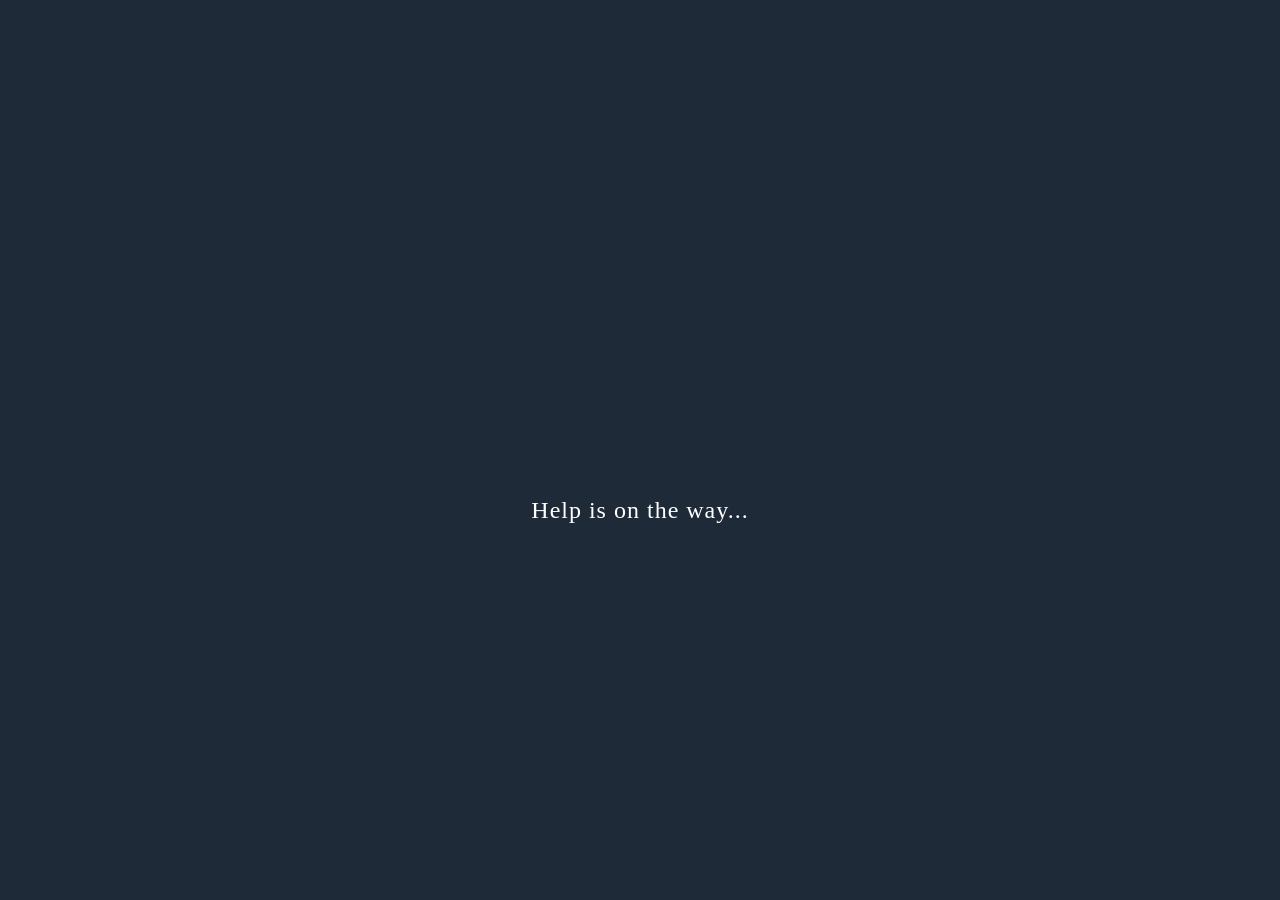
<file: index.html>
<!DOCTYPE html>
<html>
<head>
  <title>Animal Rescue</title>
  <link rel="stylesheet" href="css/style.css">
</head>
<body>
<div id="loader">
  <div class="paw-container">
    <span class="paw paw1">🐾</span>
    <span class="paw paw2">🐾</span>
    <span class="paw paw3">🐾</span>
    <span class="paw paw4">🐾</span>
    <span class="paw paw5">🐾</span>
  </div>
  <h2>Help is on the way...</h2>
</div>

<div id="mainContent" style="display:none;">
  <!-- Your page content -->
</div>
  <script src="js/first.js"></script>
</body>
</html>
</file>
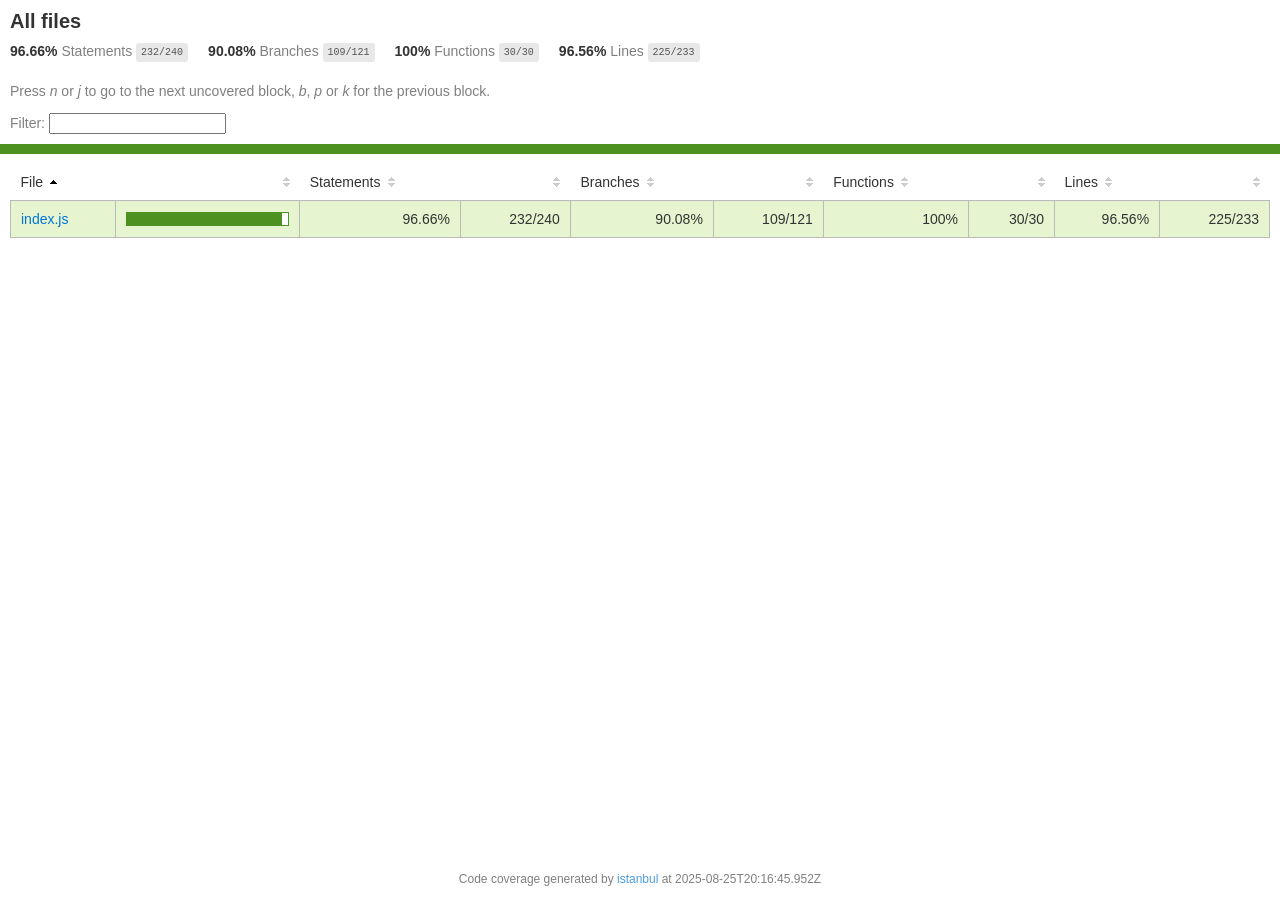
<file: backend/node_modules/kareem/coverage/lcov-report/index.html>
<!doctype html>
<html lang="en">

<head>
    <title>Code coverage report for All files</title>
    <meta charset="utf-8" />
    <link rel="stylesheet" href="prettify.css" />
    <link rel="stylesheet" href="base.css" />
    <link rel="shortcut icon" type="image/x-icon" href="favicon.png" />
    <meta name="viewport" content="width=device-width, initial-scale=1" />
    <style type='text/css'>
        .coverage-summary .sorter {
            background-image: url(sort-arrow-sprite.png);
        }
    </style>
</head>
    
<body>
<div class='wrapper'>
    <div class='pad1'>
        <h1>All files</h1>
        <div class='clearfix'>
            
            <div class='fl pad1y space-right2'>
                <span class="strong">96.66% </span>
                <span class="quiet">Statements</span>
                <span class='fraction'>232/240</span>
            </div>
        
            
            <div class='fl pad1y space-right2'>
                <span class="strong">90.08% </span>
                <span class="quiet">Branches</span>
                <span class='fraction'>109/121</span>
            </div>
        
            
            <div class='fl pad1y space-right2'>
                <span class="strong">100% </span>
                <span class="quiet">Functions</span>
                <span class='fraction'>30/30</span>
            </div>
        
            
            <div class='fl pad1y space-right2'>
                <span class="strong">96.56% </span>
                <span class="quiet">Lines</span>
                <span class='fraction'>225/233</span>
            </div>
        
            
        </div>
        <p class="quiet">
            Press <em>n</em> or <em>j</em> to go to the next uncovered block, <em>b</em>, <em>p</em> or <em>k</em> for the previous block.
        </p>
        <template id="filterTemplate">
            <div class="quiet">
                Filter:
                <input type="search" id="fileSearch">
            </div>
        </template>
    </div>
    <div class='status-line high'></div>
    <div class="pad1">
<table class="coverage-summary">
<thead>
<tr>
   <th data-col="file" data-fmt="html" data-html="true" class="file">File</th>
   <th data-col="pic" data-type="number" data-fmt="html" data-html="true" class="pic"></th>
   <th data-col="statements" data-type="number" data-fmt="pct" class="pct">Statements</th>
   <th data-col="statements_raw" data-type="number" data-fmt="html" class="abs"></th>
   <th data-col="branches" data-type="number" data-fmt="pct" class="pct">Branches</th>
   <th data-col="branches_raw" data-type="number" data-fmt="html" class="abs"></th>
   <th data-col="functions" data-type="number" data-fmt="pct" class="pct">Functions</th>
   <th data-col="functions_raw" data-type="number" data-fmt="html" class="abs"></th>
   <th data-col="lines" data-type="number" data-fmt="pct" class="pct">Lines</th>
   <th data-col="lines_raw" data-type="number" data-fmt="html" class="abs"></th>
</tr>
</thead>
<tbody><tr>
	<td class="file high" data-value="index.js"><a href="index.js.html">index.js</a></td>
	<td data-value="96.66" class="pic high">
	<div class="chart"><div class="cover-fill" style="width: 96%"></div><div class="cover-empty" style="width: 4%"></div></div>
	</td>
	<td data-value="96.66" class="pct high">96.66%</td>
	<td data-value="240" class="abs high">232/240</td>
	<td data-value="90.08" class="pct high">90.08%</td>
	<td data-value="121" class="abs high">109/121</td>
	<td data-value="100" class="pct high">100%</td>
	<td data-value="30" class="abs high">30/30</td>
	<td data-value="96.56" class="pct high">96.56%</td>
	<td data-value="233" class="abs high">225/233</td>
	</tr>

</tbody>
</table>
</div>
                <div class='push'></div><!-- for sticky footer -->
            </div><!-- /wrapper -->
            <div class='footer quiet pad2 space-top1 center small'>
                Code coverage generated by
                <a href="https://istanbul.js.org/" target="_blank" rel="noopener noreferrer">istanbul</a>
                at 2025-08-25T20:16:45.952Z
            </div>
        <script src="prettify.js"></script>
        <script>
            window.onload = function () {
                prettyPrint();
            };
        </script>
        <script src="sorter.js"></script>
        <script src="block-navigation.js"></script>
    </body>
</html>
</file>
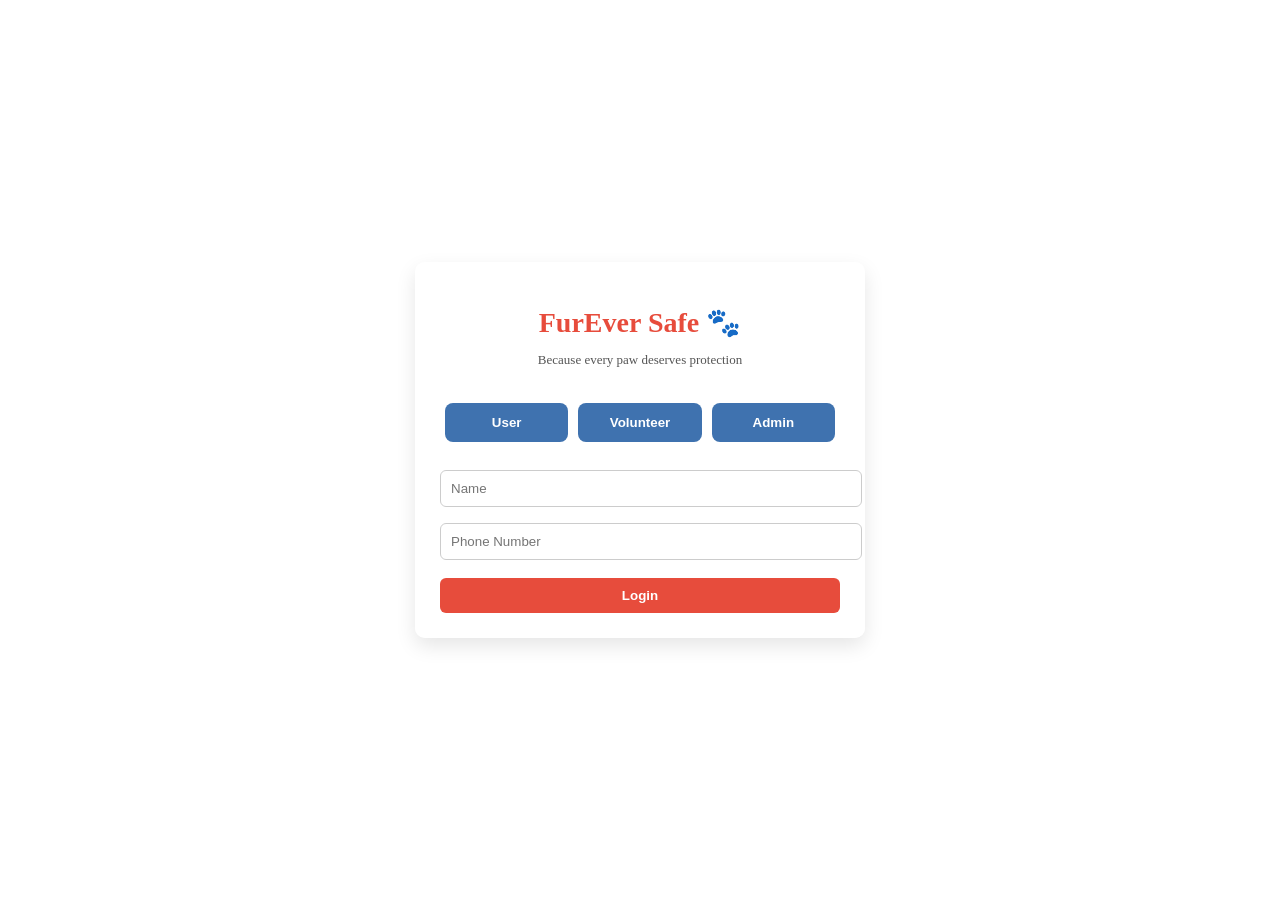
<file: login.html>
<!DOCTYPE html>
<html>
<head>
  <title>Login - Animal Rescue</title>
  <link rel="stylesheet" href="css/style.css">
</head>
<body>

<div class="login-wrapper">
  <div class="login-card">

    <h1 class="brand-title">FurEver Safe 🐾</h1>
<p class="tagline">Because every paw deserves protection</p>
    <div class="role-selector">
      <button type="button" class="role-btn" data-role="user">User</button>
      <button type="button" class="role-btn" data-role="volunteer">Volunteer</button>
      <button type="button" class="role-btn" data-role="admin">Admin</button>
    </div>

    <form id="loginForm">
      <input type="text" id="name" placeholder="Name" required>
      <input type="text" id="phone" placeholder="Phone Number" required>

      <div id="extraFields"></div>

      <button type="submit">Login</button>
    </form>

  </div>
</div>

<script src="js/login.js"></script>
</body>
</html>
</file>
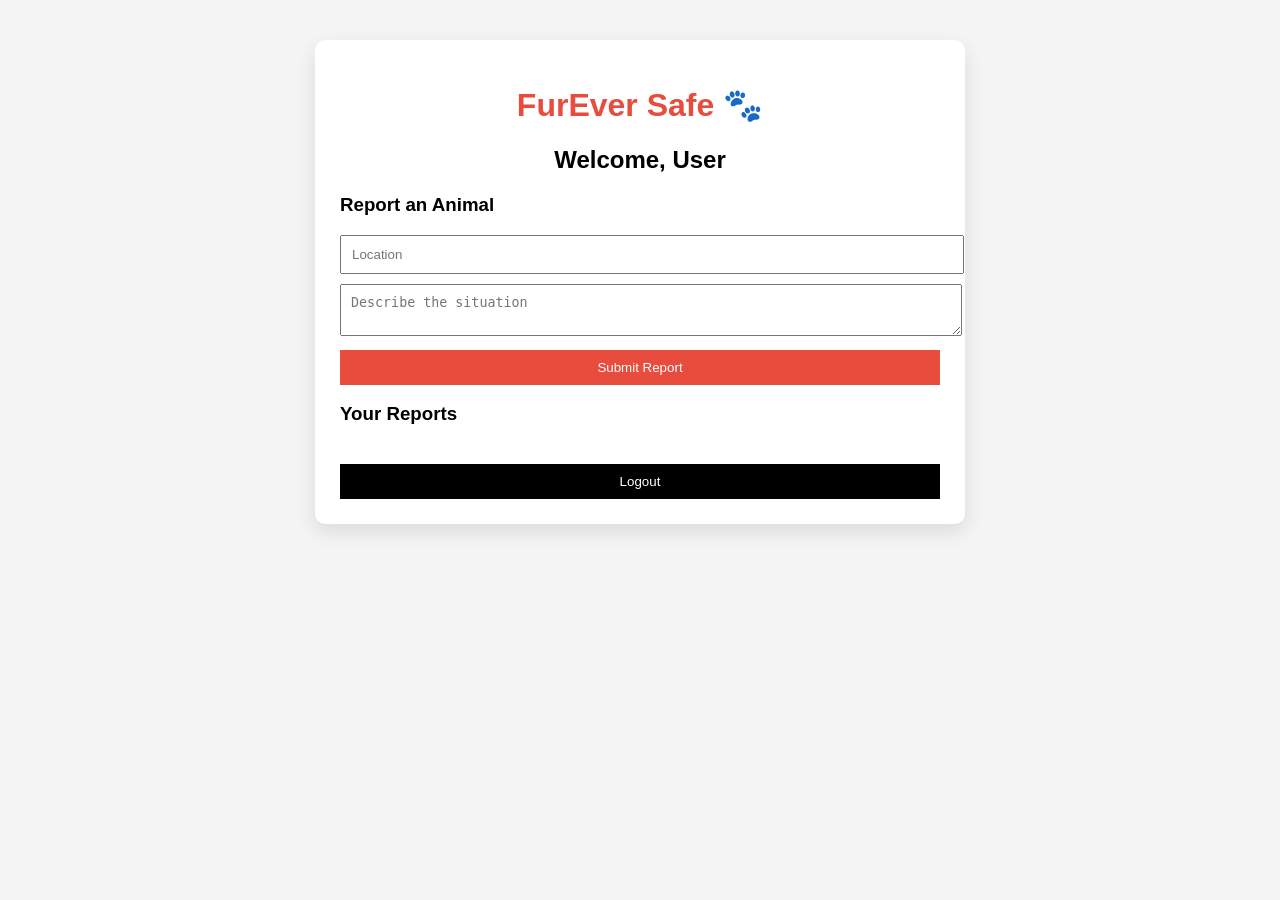
<file: user-dashboard.html>
<!DOCTYPE html>
<html>
<head>
  <title>User Dashboard - FurEver Safe</title>
  <link rel="stylesheet" href="css/dashboard.css">
</head>
<body>

  <div class="dashboard-container">

    <h1>FurEver Safe 🐾</h1>
    <h2>Welcome, User</h2>

    <div class="report-section">
      <h3>Report an Animal</h3>

      <form id="reportForm">
        <input type="text" id="location" placeholder="Location" required>
        <textarea id="description" placeholder="Describe the situation" required></textarea>
        <button type="submit">Submit Report</button>
      </form>
    </div>

    <div class="reports-section">
      <h3>Your Reports</h3>
      <ul id="reportList"></ul>
    </div>

    <button id="logoutBtn" class="logout-btn">Logout</button>

  </div>

  <script src="js/user-dashboard.js"></script>
</body>
</html>
</file>
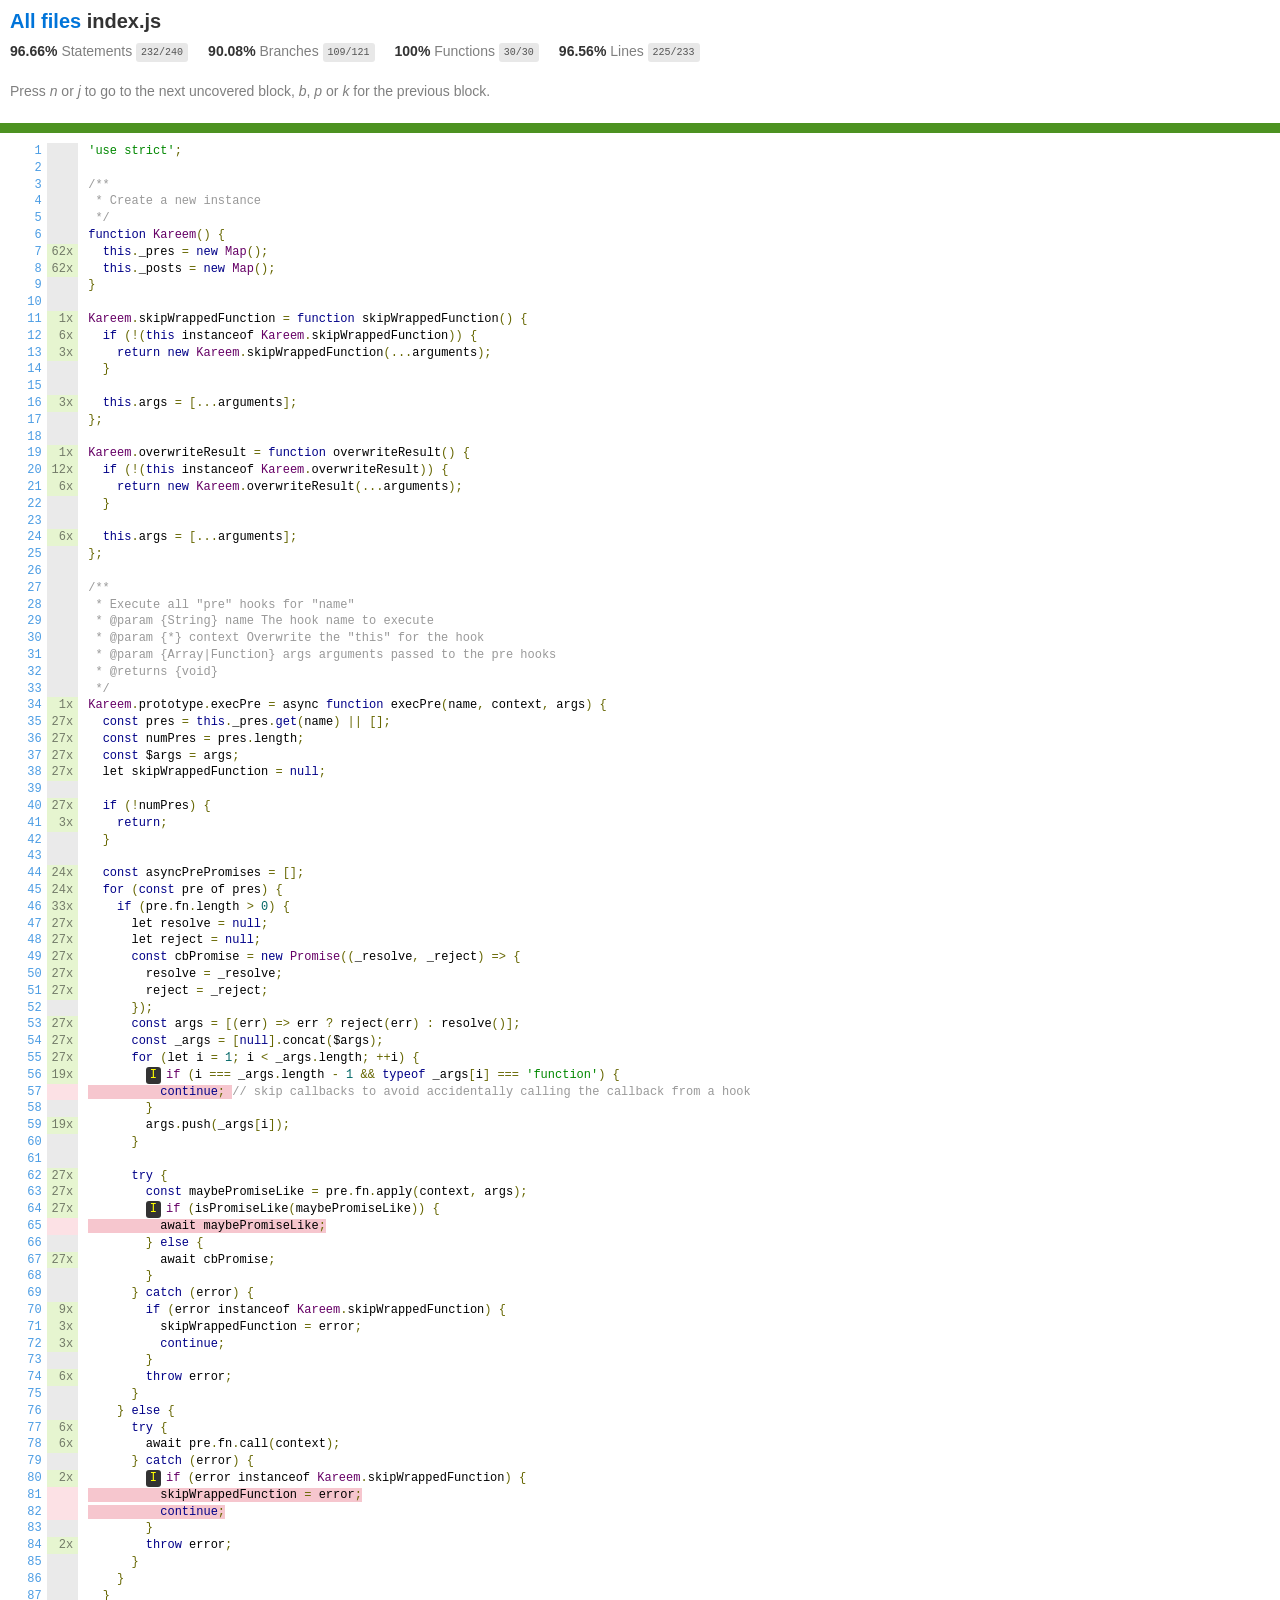
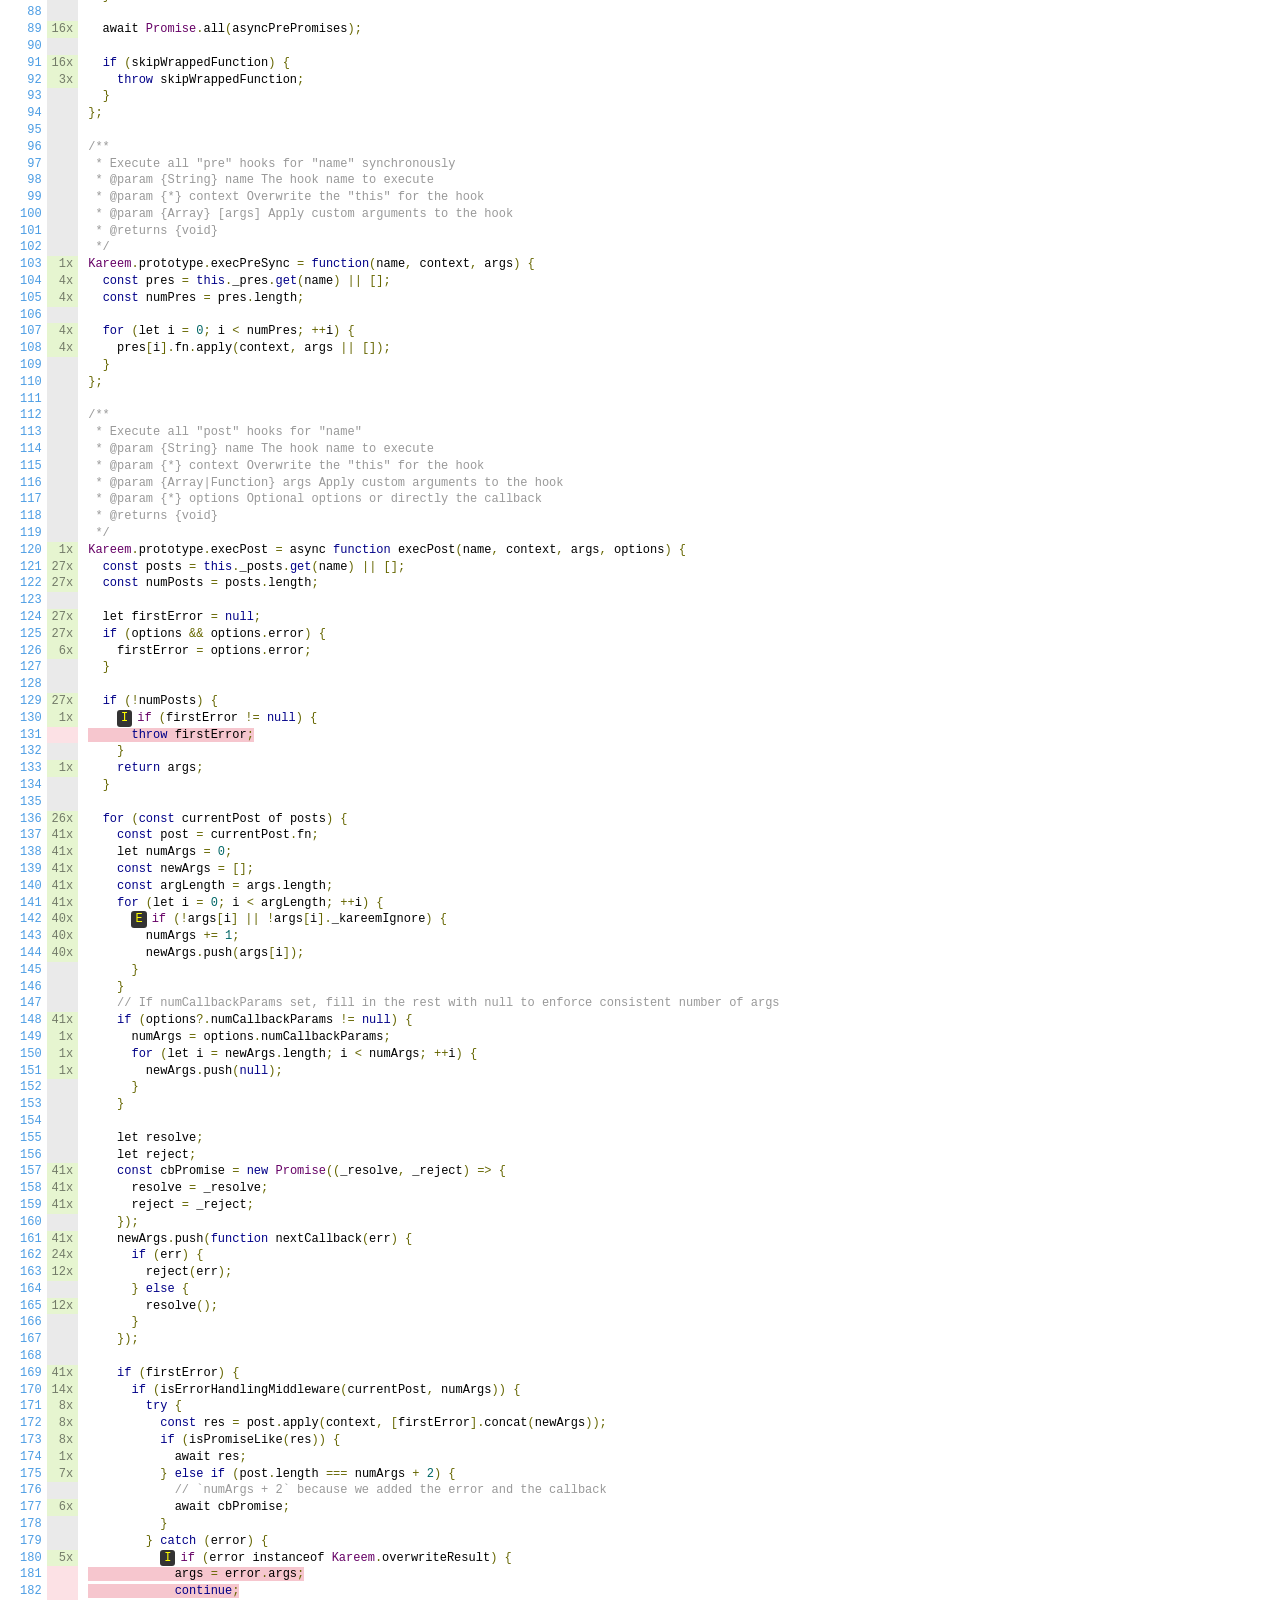
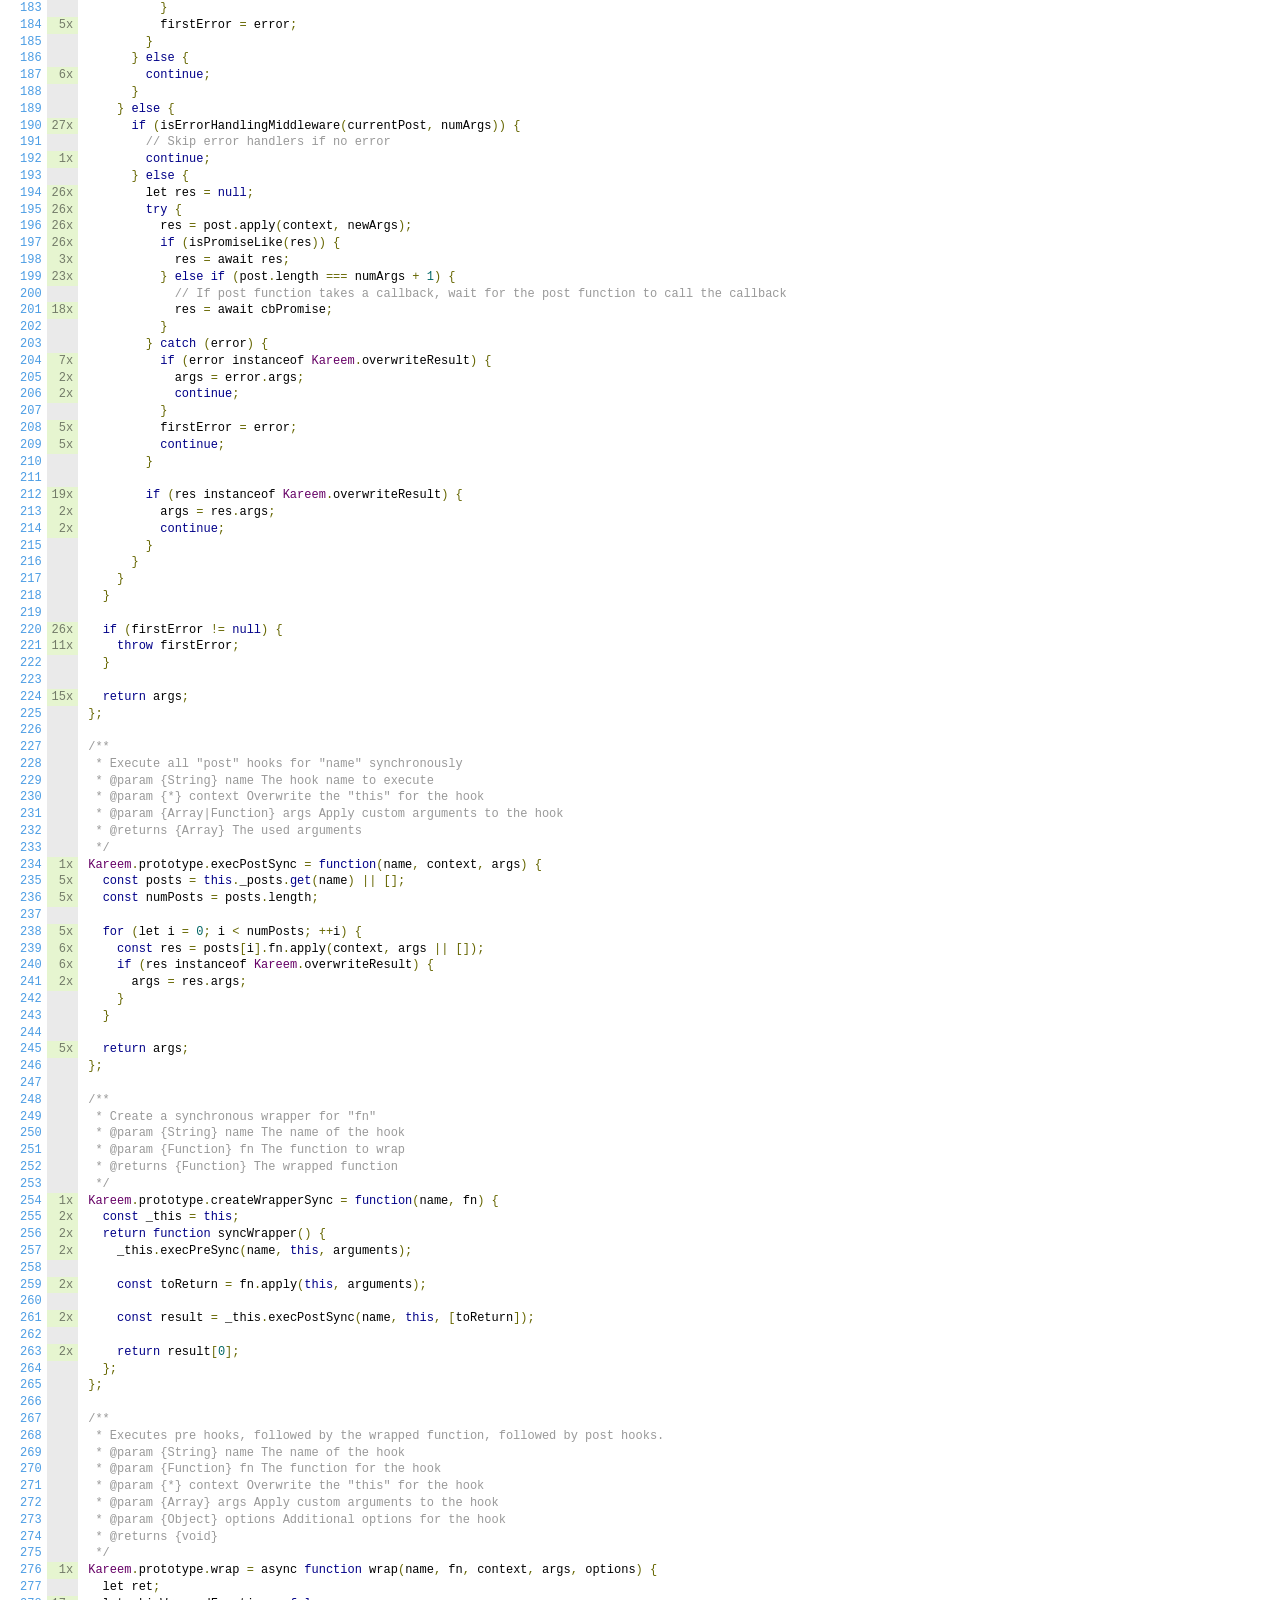
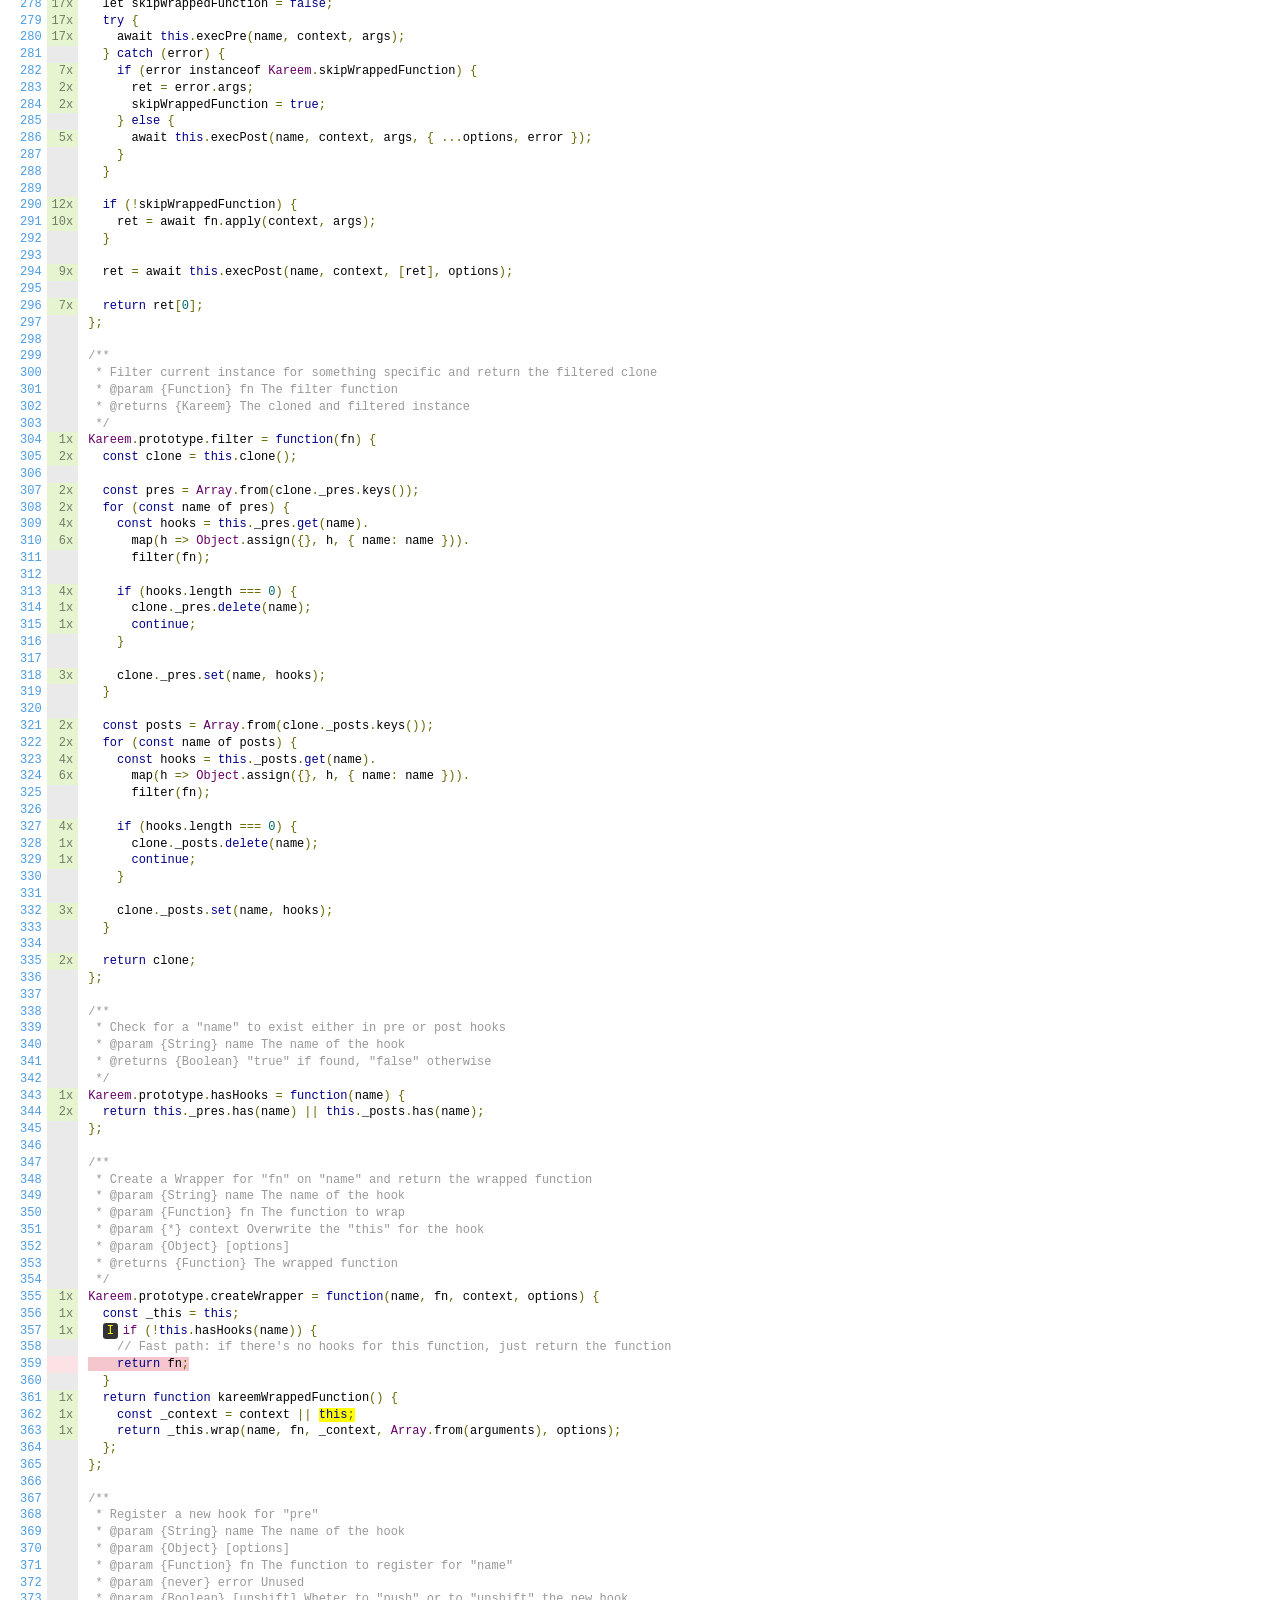
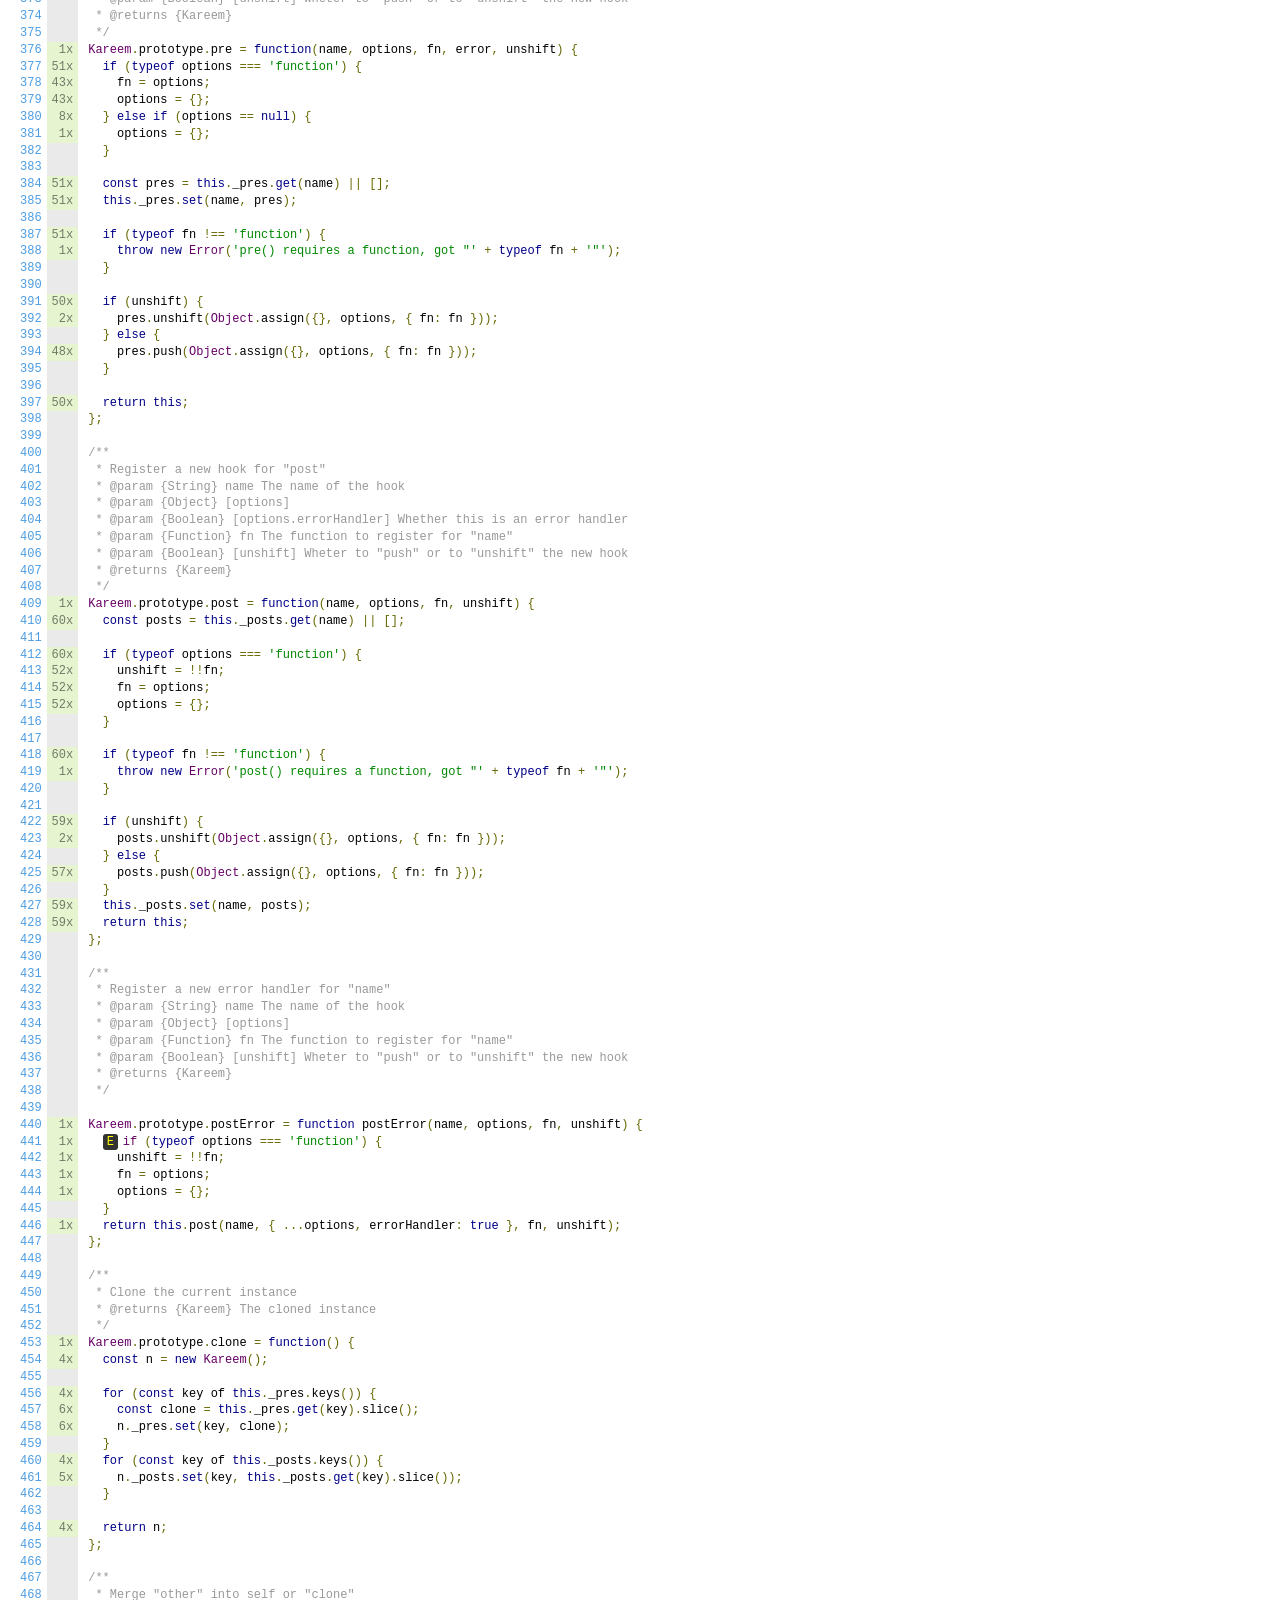
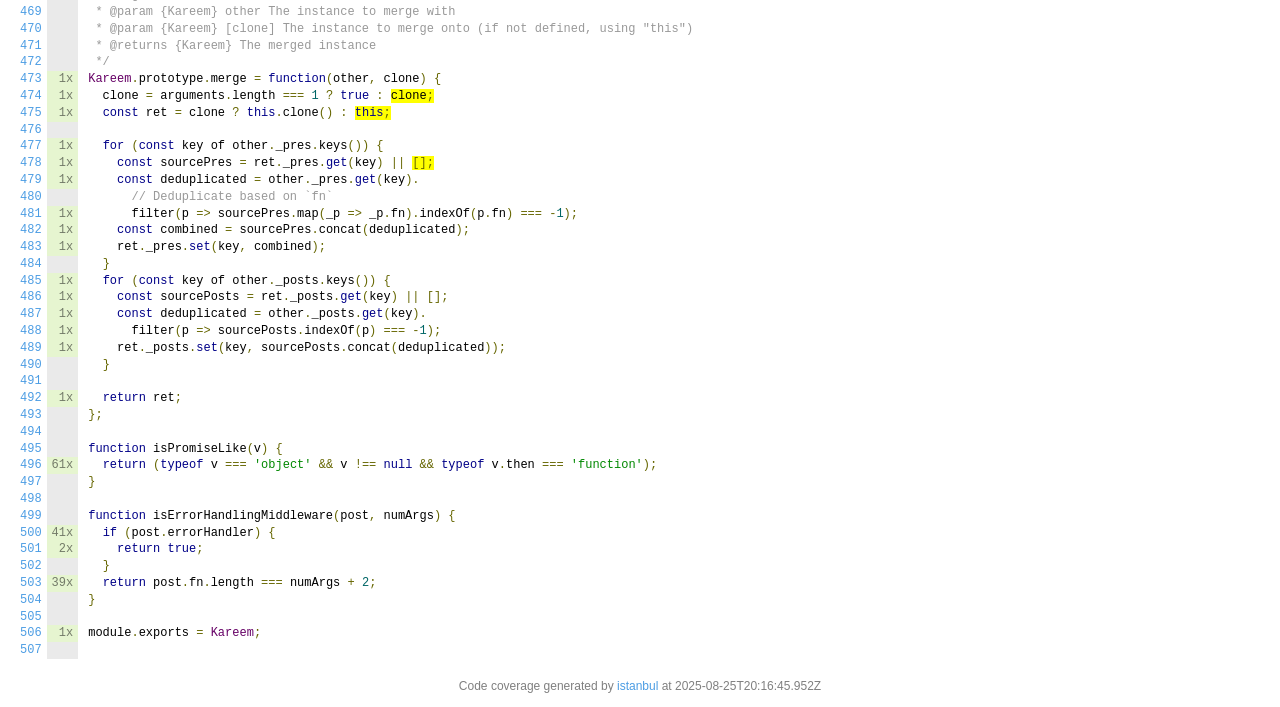
<file: backend/node_modules/kareem/coverage/lcov-report/index.js.html>
<!doctype html>
<html lang="en">

<head>
    <title>Code coverage report for index.js</title>
    <meta charset="utf-8" />
    <link rel="stylesheet" href="prettify.css" />
    <link rel="stylesheet" href="base.css" />
    <link rel="shortcut icon" type="image/x-icon" href="favicon.png" />
    <meta name="viewport" content="width=device-width, initial-scale=1" />
    <style type='text/css'>
        .coverage-summary .sorter {
            background-image: url(sort-arrow-sprite.png);
        }
    </style>
</head>
    
<body>
<div class='wrapper'>
    <div class='pad1'>
        <h1><a href="index.html">All files</a> index.js</h1>
        <div class='clearfix'>
            
            <div class='fl pad1y space-right2'>
                <span class="strong">96.66% </span>
                <span class="quiet">Statements</span>
                <span class='fraction'>232/240</span>
            </div>
        
            
            <div class='fl pad1y space-right2'>
                <span class="strong">90.08% </span>
                <span class="quiet">Branches</span>
                <span class='fraction'>109/121</span>
            </div>
        
            
            <div class='fl pad1y space-right2'>
                <span class="strong">100% </span>
                <span class="quiet">Functions</span>
                <span class='fraction'>30/30</span>
            </div>
        
            
            <div class='fl pad1y space-right2'>
                <span class="strong">96.56% </span>
                <span class="quiet">Lines</span>
                <span class='fraction'>225/233</span>
            </div>
        
            
        </div>
        <p class="quiet">
            Press <em>n</em> or <em>j</em> to go to the next uncovered block, <em>b</em>, <em>p</em> or <em>k</em> for the previous block.
        </p>
        <template id="filterTemplate">
            <div class="quiet">
                Filter:
                <input type="search" id="fileSearch">
            </div>
        </template>
    </div>
    <div class='status-line high'></div>
    <pre><table class="coverage">
<tr><td class="line-count quiet"><a name='L1'></a><a href='#L1'>1</a>
<a name='L2'></a><a href='#L2'>2</a>
<a name='L3'></a><a href='#L3'>3</a>
<a name='L4'></a><a href='#L4'>4</a>
<a name='L5'></a><a href='#L5'>5</a>
<a name='L6'></a><a href='#L6'>6</a>
<a name='L7'></a><a href='#L7'>7</a>
<a name='L8'></a><a href='#L8'>8</a>
<a name='L9'></a><a href='#L9'>9</a>
<a name='L10'></a><a href='#L10'>10</a>
<a name='L11'></a><a href='#L11'>11</a>
<a name='L12'></a><a href='#L12'>12</a>
<a name='L13'></a><a href='#L13'>13</a>
<a name='L14'></a><a href='#L14'>14</a>
<a name='L15'></a><a href='#L15'>15</a>
<a name='L16'></a><a href='#L16'>16</a>
<a name='L17'></a><a href='#L17'>17</a>
<a name='L18'></a><a href='#L18'>18</a>
<a name='L19'></a><a href='#L19'>19</a>
<a name='L20'></a><a href='#L20'>20</a>
<a name='L21'></a><a href='#L21'>21</a>
<a name='L22'></a><a href='#L22'>22</a>
<a name='L23'></a><a href='#L23'>23</a>
<a name='L24'></a><a href='#L24'>24</a>
<a name='L25'></a><a href='#L25'>25</a>
<a name='L26'></a><a href='#L26'>26</a>
<a name='L27'></a><a href='#L27'>27</a>
<a name='L28'></a><a href='#L28'>28</a>
<a name='L29'></a><a href='#L29'>29</a>
<a name='L30'></a><a href='#L30'>30</a>
<a name='L31'></a><a href='#L31'>31</a>
<a name='L32'></a><a href='#L32'>32</a>
<a name='L33'></a><a href='#L33'>33</a>
<a name='L34'></a><a href='#L34'>34</a>
<a name='L35'></a><a href='#L35'>35</a>
<a name='L36'></a><a href='#L36'>36</a>
<a name='L37'></a><a href='#L37'>37</a>
<a name='L38'></a><a href='#L38'>38</a>
<a name='L39'></a><a href='#L39'>39</a>
<a name='L40'></a><a href='#L40'>40</a>
<a name='L41'></a><a href='#L41'>41</a>
<a name='L42'></a><a href='#L42'>42</a>
<a name='L43'></a><a href='#L43'>43</a>
<a name='L44'></a><a href='#L44'>44</a>
<a name='L45'></a><a href='#L45'>45</a>
<a name='L46'></a><a href='#L46'>46</a>
<a name='L47'></a><a href='#L47'>47</a>
<a name='L48'></a><a href='#L48'>48</a>
<a name='L49'></a><a href='#L49'>49</a>
<a name='L50'></a><a href='#L50'>50</a>
<a name='L51'></a><a href='#L51'>51</a>
<a name='L52'></a><a href='#L52'>52</a>
<a name='L53'></a><a href='#L53'>53</a>
<a name='L54'></a><a href='#L54'>54</a>
<a name='L55'></a><a href='#L55'>55</a>
<a name='L56'></a><a href='#L56'>56</a>
<a name='L57'></a><a href='#L57'>57</a>
<a name='L58'></a><a href='#L58'>58</a>
<a name='L59'></a><a href='#L59'>59</a>
<a name='L60'></a><a href='#L60'>60</a>
<a name='L61'></a><a href='#L61'>61</a>
<a name='L62'></a><a href='#L62'>62</a>
<a name='L63'></a><a href='#L63'>63</a>
<a name='L64'></a><a href='#L64'>64</a>
<a name='L65'></a><a href='#L65'>65</a>
<a name='L66'></a><a href='#L66'>66</a>
<a name='L67'></a><a href='#L67'>67</a>
<a name='L68'></a><a href='#L68'>68</a>
<a name='L69'></a><a href='#L69'>69</a>
<a name='L70'></a><a href='#L70'>70</a>
<a name='L71'></a><a href='#L71'>71</a>
<a name='L72'></a><a href='#L72'>72</a>
<a name='L73'></a><a href='#L73'>73</a>
<a name='L74'></a><a href='#L74'>74</a>
<a name='L75'></a><a href='#L75'>75</a>
<a name='L76'></a><a href='#L76'>76</a>
<a name='L77'></a><a href='#L77'>77</a>
<a name='L78'></a><a href='#L78'>78</a>
<a name='L79'></a><a href='#L79'>79</a>
<a name='L80'></a><a href='#L80'>80</a>
<a name='L81'></a><a href='#L81'>81</a>
<a name='L82'></a><a href='#L82'>82</a>
<a name='L83'></a><a href='#L83'>83</a>
<a name='L84'></a><a href='#L84'>84</a>
<a name='L85'></a><a href='#L85'>85</a>
<a name='L86'></a><a href='#L86'>86</a>
<a name='L87'></a><a href='#L87'>87</a>
<a name='L88'></a><a href='#L88'>88</a>
<a name='L89'></a><a href='#L89'>89</a>
<a name='L90'></a><a href='#L90'>90</a>
<a name='L91'></a><a href='#L91'>91</a>
<a name='L92'></a><a href='#L92'>92</a>
<a name='L93'></a><a href='#L93'>93</a>
<a name='L94'></a><a href='#L94'>94</a>
<a name='L95'></a><a href='#L95'>95</a>
<a name='L96'></a><a href='#L96'>96</a>
<a name='L97'></a><a href='#L97'>97</a>
<a name='L98'></a><a href='#L98'>98</a>
<a name='L99'></a><a href='#L99'>99</a>
<a name='L100'></a><a href='#L100'>100</a>
<a name='L101'></a><a href='#L101'>101</a>
<a name='L102'></a><a href='#L102'>102</a>
<a name='L103'></a><a href='#L103'>103</a>
<a name='L104'></a><a href='#L104'>104</a>
<a name='L105'></a><a href='#L105'>105</a>
<a name='L106'></a><a href='#L106'>106</a>
<a name='L107'></a><a href='#L107'>107</a>
<a name='L108'></a><a href='#L108'>108</a>
<a name='L109'></a><a href='#L109'>109</a>
<a name='L110'></a><a href='#L110'>110</a>
<a name='L111'></a><a href='#L111'>111</a>
<a name='L112'></a><a href='#L112'>112</a>
<a name='L113'></a><a href='#L113'>113</a>
<a name='L114'></a><a href='#L114'>114</a>
<a name='L115'></a><a href='#L115'>115</a>
<a name='L116'></a><a href='#L116'>116</a>
<a name='L117'></a><a href='#L117'>117</a>
<a name='L118'></a><a href='#L118'>118</a>
<a name='L119'></a><a href='#L119'>119</a>
<a name='L120'></a><a href='#L120'>120</a>
<a name='L121'></a><a href='#L121'>121</a>
<a name='L122'></a><a href='#L122'>122</a>
<a name='L123'></a><a href='#L123'>123</a>
<a name='L124'></a><a href='#L124'>124</a>
<a name='L125'></a><a href='#L125'>125</a>
<a name='L126'></a><a href='#L126'>126</a>
<a name='L127'></a><a href='#L127'>127</a>
<a name='L128'></a><a href='#L128'>128</a>
<a name='L129'></a><a href='#L129'>129</a>
<a name='L130'></a><a href='#L130'>130</a>
<a name='L131'></a><a href='#L131'>131</a>
<a name='L132'></a><a href='#L132'>132</a>
<a name='L133'></a><a href='#L133'>133</a>
<a name='L134'></a><a href='#L134'>134</a>
<a name='L135'></a><a href='#L135'>135</a>
<a name='L136'></a><a href='#L136'>136</a>
<a name='L137'></a><a href='#L137'>137</a>
<a name='L138'></a><a href='#L138'>138</a>
<a name='L139'></a><a href='#L139'>139</a>
<a name='L140'></a><a href='#L140'>140</a>
<a name='L141'></a><a href='#L141'>141</a>
<a name='L142'></a><a href='#L142'>142</a>
<a name='L143'></a><a href='#L143'>143</a>
<a name='L144'></a><a href='#L144'>144</a>
<a name='L145'></a><a href='#L145'>145</a>
<a name='L146'></a><a href='#L146'>146</a>
<a name='L147'></a><a href='#L147'>147</a>
<a name='L148'></a><a href='#L148'>148</a>
<a name='L149'></a><a href='#L149'>149</a>
<a name='L150'></a><a href='#L150'>150</a>
<a name='L151'></a><a href='#L151'>151</a>
<a name='L152'></a><a href='#L152'>152</a>
<a name='L153'></a><a href='#L153'>153</a>
<a name='L154'></a><a href='#L154'>154</a>
<a name='L155'></a><a href='#L155'>155</a>
<a name='L156'></a><a href='#L156'>156</a>
<a name='L157'></a><a href='#L157'>157</a>
<a name='L158'></a><a href='#L158'>158</a>
<a name='L159'></a><a href='#L159'>159</a>
<a name='L160'></a><a href='#L160'>160</a>
<a name='L161'></a><a href='#L161'>161</a>
<a name='L162'></a><a href='#L162'>162</a>
<a name='L163'></a><a href='#L163'>163</a>
<a name='L164'></a><a href='#L164'>164</a>
<a name='L165'></a><a href='#L165'>165</a>
<a name='L166'></a><a href='#L166'>166</a>
<a name='L167'></a><a href='#L167'>167</a>
<a name='L168'></a><a href='#L168'>168</a>
<a name='L169'></a><a href='#L169'>169</a>
<a name='L170'></a><a href='#L170'>170</a>
<a name='L171'></a><a href='#L171'>171</a>
<a name='L172'></a><a href='#L172'>172</a>
<a name='L173'></a><a href='#L173'>173</a>
<a name='L174'></a><a href='#L174'>174</a>
<a name='L175'></a><a href='#L175'>175</a>
<a name='L176'></a><a href='#L176'>176</a>
<a name='L177'></a><a href='#L177'>177</a>
<a name='L178'></a><a href='#L178'>178</a>
<a name='L179'></a><a href='#L179'>179</a>
<a name='L180'></a><a href='#L180'>180</a>
<a name='L181'></a><a href='#L181'>181</a>
<a name='L182'></a><a href='#L182'>182</a>
<a name='L183'></a><a href='#L183'>183</a>
<a name='L184'></a><a href='#L184'>184</a>
<a name='L185'></a><a href='#L185'>185</a>
<a name='L186'></a><a href='#L186'>186</a>
<a name='L187'></a><a href='#L187'>187</a>
<a name='L188'></a><a href='#L188'>188</a>
<a name='L189'></a><a href='#L189'>189</a>
<a name='L190'></a><a href='#L190'>190</a>
<a name='L191'></a><a href='#L191'>191</a>
<a name='L192'></a><a href='#L192'>192</a>
<a name='L193'></a><a href='#L193'>193</a>
<a name='L194'></a><a href='#L194'>194</a>
<a name='L195'></a><a href='#L195'>195</a>
<a name='L196'></a><a href='#L196'>196</a>
<a name='L197'></a><a href='#L197'>197</a>
<a name='L198'></a><a href='#L198'>198</a>
<a name='L199'></a><a href='#L199'>199</a>
<a name='L200'></a><a href='#L200'>200</a>
<a name='L201'></a><a href='#L201'>201</a>
<a name='L202'></a><a href='#L202'>202</a>
<a name='L203'></a><a href='#L203'>203</a>
<a name='L204'></a><a href='#L204'>204</a>
<a name='L205'></a><a href='#L205'>205</a>
<a name='L206'></a><a href='#L206'>206</a>
<a name='L207'></a><a href='#L207'>207</a>
<a name='L208'></a><a href='#L208'>208</a>
<a name='L209'></a><a href='#L209'>209</a>
<a name='L210'></a><a href='#L210'>210</a>
<a name='L211'></a><a href='#L211'>211</a>
<a name='L212'></a><a href='#L212'>212</a>
<a name='L213'></a><a href='#L213'>213</a>
<a name='L214'></a><a href='#L214'>214</a>
<a name='L215'></a><a href='#L215'>215</a>
<a name='L216'></a><a href='#L216'>216</a>
<a name='L217'></a><a href='#L217'>217</a>
<a name='L218'></a><a href='#L218'>218</a>
<a name='L219'></a><a href='#L219'>219</a>
<a name='L220'></a><a href='#L220'>220</a>
<a name='L221'></a><a href='#L221'>221</a>
<a name='L222'></a><a href='#L222'>222</a>
<a name='L223'></a><a href='#L223'>223</a>
<a name='L224'></a><a href='#L224'>224</a>
<a name='L225'></a><a href='#L225'>225</a>
<a name='L226'></a><a href='#L226'>226</a>
<a name='L227'></a><a href='#L227'>227</a>
<a name='L228'></a><a href='#L228'>228</a>
<a name='L229'></a><a href='#L229'>229</a>
<a name='L230'></a><a href='#L230'>230</a>
<a name='L231'></a><a href='#L231'>231</a>
<a name='L232'></a><a href='#L232'>232</a>
<a name='L233'></a><a href='#L233'>233</a>
<a name='L234'></a><a href='#L234'>234</a>
<a name='L235'></a><a href='#L235'>235</a>
<a name='L236'></a><a href='#L236'>236</a>
<a name='L237'></a><a href='#L237'>237</a>
<a name='L238'></a><a href='#L238'>238</a>
<a name='L239'></a><a href='#L239'>239</a>
<a name='L240'></a><a href='#L240'>240</a>
<a name='L241'></a><a href='#L241'>241</a>
<a name='L242'></a><a href='#L242'>242</a>
<a name='L243'></a><a href='#L243'>243</a>
<a name='L244'></a><a href='#L244'>244</a>
<a name='L245'></a><a href='#L245'>245</a>
<a name='L246'></a><a href='#L246'>246</a>
<a name='L247'></a><a href='#L247'>247</a>
<a name='L248'></a><a href='#L248'>248</a>
<a name='L249'></a><a href='#L249'>249</a>
<a name='L250'></a><a href='#L250'>250</a>
<a name='L251'></a><a href='#L251'>251</a>
<a name='L252'></a><a href='#L252'>252</a>
<a name='L253'></a><a href='#L253'>253</a>
<a name='L254'></a><a href='#L254'>254</a>
<a name='L255'></a><a href='#L255'>255</a>
<a name='L256'></a><a href='#L256'>256</a>
<a name='L257'></a><a href='#L257'>257</a>
<a name='L258'></a><a href='#L258'>258</a>
<a name='L259'></a><a href='#L259'>259</a>
<a name='L260'></a><a href='#L260'>260</a>
<a name='L261'></a><a href='#L261'>261</a>
<a name='L262'></a><a href='#L262'>262</a>
<a name='L263'></a><a href='#L263'>263</a>
<a name='L264'></a><a href='#L264'>264</a>
<a name='L265'></a><a href='#L265'>265</a>
<a name='L266'></a><a href='#L266'>266</a>
<a name='L267'></a><a href='#L267'>267</a>
<a name='L268'></a><a href='#L268'>268</a>
<a name='L269'></a><a href='#L269'>269</a>
<a name='L270'></a><a href='#L270'>270</a>
<a name='L271'></a><a href='#L271'>271</a>
<a name='L272'></a><a href='#L272'>272</a>
<a name='L273'></a><a href='#L273'>273</a>
<a name='L274'></a><a href='#L274'>274</a>
<a name='L275'></a><a href='#L275'>275</a>
<a name='L276'></a><a href='#L276'>276</a>
<a name='L277'></a><a href='#L277'>277</a>
<a name='L278'></a><a href='#L278'>278</a>
<a name='L279'></a><a href='#L279'>279</a>
<a name='L280'></a><a href='#L280'>280</a>
<a name='L281'></a><a href='#L281'>281</a>
<a name='L282'></a><a href='#L282'>282</a>
<a name='L283'></a><a href='#L283'>283</a>
<a name='L284'></a><a href='#L284'>284</a>
<a name='L285'></a><a href='#L285'>285</a>
<a name='L286'></a><a href='#L286'>286</a>
<a name='L287'></a><a href='#L287'>287</a>
<a name='L288'></a><a href='#L288'>288</a>
<a name='L289'></a><a href='#L289'>289</a>
<a name='L290'></a><a href='#L290'>290</a>
<a name='L291'></a><a href='#L291'>291</a>
<a name='L292'></a><a href='#L292'>292</a>
<a name='L293'></a><a href='#L293'>293</a>
<a name='L294'></a><a href='#L294'>294</a>
<a name='L295'></a><a href='#L295'>295</a>
<a name='L296'></a><a href='#L296'>296</a>
<a name='L297'></a><a href='#L297'>297</a>
<a name='L298'></a><a href='#L298'>298</a>
<a name='L299'></a><a href='#L299'>299</a>
<a name='L300'></a><a href='#L300'>300</a>
<a name='L301'></a><a href='#L301'>301</a>
<a name='L302'></a><a href='#L302'>302</a>
<a name='L303'></a><a href='#L303'>303</a>
<a name='L304'></a><a href='#L304'>304</a>
<a name='L305'></a><a href='#L305'>305</a>
<a name='L306'></a><a href='#L306'>306</a>
<a name='L307'></a><a href='#L307'>307</a>
<a name='L308'></a><a href='#L308'>308</a>
<a name='L309'></a><a href='#L309'>309</a>
<a name='L310'></a><a href='#L310'>310</a>
<a name='L311'></a><a href='#L311'>311</a>
<a name='L312'></a><a href='#L312'>312</a>
<a name='L313'></a><a href='#L313'>313</a>
<a name='L314'></a><a href='#L314'>314</a>
<a name='L315'></a><a href='#L315'>315</a>
<a name='L316'></a><a href='#L316'>316</a>
<a name='L317'></a><a href='#L317'>317</a>
<a name='L318'></a><a href='#L318'>318</a>
<a name='L319'></a><a href='#L319'>319</a>
<a name='L320'></a><a href='#L320'>320</a>
<a name='L321'></a><a href='#L321'>321</a>
<a name='L322'></a><a href='#L322'>322</a>
<a name='L323'></a><a href='#L323'>323</a>
<a name='L324'></a><a href='#L324'>324</a>
<a name='L325'></a><a href='#L325'>325</a>
<a name='L326'></a><a href='#L326'>326</a>
<a name='L327'></a><a href='#L327'>327</a>
<a name='L328'></a><a href='#L328'>328</a>
<a name='L329'></a><a href='#L329'>329</a>
<a name='L330'></a><a href='#L330'>330</a>
<a name='L331'></a><a href='#L331'>331</a>
<a name='L332'></a><a href='#L332'>332</a>
<a name='L333'></a><a href='#L333'>333</a>
<a name='L334'></a><a href='#L334'>334</a>
<a name='L335'></a><a href='#L335'>335</a>
<a name='L336'></a><a href='#L336'>336</a>
<a name='L337'></a><a href='#L337'>337</a>
<a name='L338'></a><a href='#L338'>338</a>
<a name='L339'></a><a href='#L339'>339</a>
<a name='L340'></a><a href='#L340'>340</a>
<a name='L341'></a><a href='#L341'>341</a>
<a name='L342'></a><a href='#L342'>342</a>
<a name='L343'></a><a href='#L343'>343</a>
<a name='L344'></a><a href='#L344'>344</a>
<a name='L345'></a><a href='#L345'>345</a>
<a name='L346'></a><a href='#L346'>346</a>
<a name='L347'></a><a href='#L347'>347</a>
<a name='L348'></a><a href='#L348'>348</a>
<a name='L349'></a><a href='#L349'>349</a>
<a name='L350'></a><a href='#L350'>350</a>
<a name='L351'></a><a href='#L351'>351</a>
<a name='L352'></a><a href='#L352'>352</a>
<a name='L353'></a><a href='#L353'>353</a>
<a name='L354'></a><a href='#L354'>354</a>
<a name='L355'></a><a href='#L355'>355</a>
<a name='L356'></a><a href='#L356'>356</a>
<a name='L357'></a><a href='#L357'>357</a>
<a name='L358'></a><a href='#L358'>358</a>
<a name='L359'></a><a href='#L359'>359</a>
<a name='L360'></a><a href='#L360'>360</a>
<a name='L361'></a><a href='#L361'>361</a>
<a name='L362'></a><a href='#L362'>362</a>
<a name='L363'></a><a href='#L363'>363</a>
<a name='L364'></a><a href='#L364'>364</a>
<a name='L365'></a><a href='#L365'>365</a>
<a name='L366'></a><a href='#L366'>366</a>
<a name='L367'></a><a href='#L367'>367</a>
<a name='L368'></a><a href='#L368'>368</a>
<a name='L369'></a><a href='#L369'>369</a>
<a name='L370'></a><a href='#L370'>370</a>
<a name='L371'></a><a href='#L371'>371</a>
<a name='L372'></a><a href='#L372'>372</a>
<a name='L373'></a><a href='#L373'>373</a>
<a name='L374'></a><a href='#L374'>374</a>
<a name='L375'></a><a href='#L375'>375</a>
<a name='L376'></a><a href='#L376'>376</a>
<a name='L377'></a><a href='#L377'>377</a>
<a name='L378'></a><a href='#L378'>378</a>
<a name='L379'></a><a href='#L379'>379</a>
<a name='L380'></a><a href='#L380'>380</a>
<a name='L381'></a><a href='#L381'>381</a>
<a name='L382'></a><a href='#L382'>382</a>
<a name='L383'></a><a href='#L383'>383</a>
<a name='L384'></a><a href='#L384'>384</a>
<a name='L385'></a><a href='#L385'>385</a>
<a name='L386'></a><a href='#L386'>386</a>
<a name='L387'></a><a href='#L387'>387</a>
<a name='L388'></a><a href='#L388'>388</a>
<a name='L389'></a><a href='#L389'>389</a>
<a name='L390'></a><a href='#L390'>390</a>
<a name='L391'></a><a href='#L391'>391</a>
<a name='L392'></a><a href='#L392'>392</a>
<a name='L393'></a><a href='#L393'>393</a>
<a name='L394'></a><a href='#L394'>394</a>
<a name='L395'></a><a href='#L395'>395</a>
<a name='L396'></a><a href='#L396'>396</a>
<a name='L397'></a><a href='#L397'>397</a>
<a name='L398'></a><a href='#L398'>398</a>
<a name='L399'></a><a href='#L399'>399</a>
<a name='L400'></a><a href='#L400'>400</a>
<a name='L401'></a><a href='#L401'>401</a>
<a name='L402'></a><a href='#L402'>402</a>
<a name='L403'></a><a href='#L403'>403</a>
<a name='L404'></a><a href='#L404'>404</a>
<a name='L405'></a><a href='#L405'>405</a>
<a name='L406'></a><a href='#L406'>406</a>
<a name='L407'></a><a href='#L407'>407</a>
<a name='L408'></a><a href='#L408'>408</a>
<a name='L409'></a><a href='#L409'>409</a>
<a name='L410'></a><a href='#L410'>410</a>
<a name='L411'></a><a href='#L411'>411</a>
<a name='L412'></a><a href='#L412'>412</a>
<a name='L413'></a><a href='#L413'>413</a>
<a name='L414'></a><a href='#L414'>414</a>
<a name='L415'></a><a href='#L415'>415</a>
<a name='L416'></a><a href='#L416'>416</a>
<a name='L417'></a><a href='#L417'>417</a>
<a name='L418'></a><a href='#L418'>418</a>
<a name='L419'></a><a href='#L419'>419</a>
<a name='L420'></a><a href='#L420'>420</a>
<a name='L421'></a><a href='#L421'>421</a>
<a name='L422'></a><a href='#L422'>422</a>
<a name='L423'></a><a href='#L423'>423</a>
<a name='L424'></a><a href='#L424'>424</a>
<a name='L425'></a><a href='#L425'>425</a>
<a name='L426'></a><a href='#L426'>426</a>
<a name='L427'></a><a href='#L427'>427</a>
<a name='L428'></a><a href='#L428'>428</a>
<a name='L429'></a><a href='#L429'>429</a>
<a name='L430'></a><a href='#L430'>430</a>
<a name='L431'></a><a href='#L431'>431</a>
<a name='L432'></a><a href='#L432'>432</a>
<a name='L433'></a><a href='#L433'>433</a>
<a name='L434'></a><a href='#L434'>434</a>
<a name='L435'></a><a href='#L435'>435</a>
<a name='L436'></a><a href='#L436'>436</a>
<a name='L437'></a><a href='#L437'>437</a>
<a name='L438'></a><a href='#L438'>438</a>
<a name='L439'></a><a href='#L439'>439</a>
<a name='L440'></a><a href='#L440'>440</a>
<a name='L441'></a><a href='#L441'>441</a>
<a name='L442'></a><a href='#L442'>442</a>
<a name='L443'></a><a href='#L443'>443</a>
<a name='L444'></a><a href='#L444'>444</a>
<a name='L445'></a><a href='#L445'>445</a>
<a name='L446'></a><a href='#L446'>446</a>
<a name='L447'></a><a href='#L447'>447</a>
<a name='L448'></a><a href='#L448'>448</a>
<a name='L449'></a><a href='#L449'>449</a>
<a name='L450'></a><a href='#L450'>450</a>
<a name='L451'></a><a href='#L451'>451</a>
<a name='L452'></a><a href='#L452'>452</a>
<a name='L453'></a><a href='#L453'>453</a>
<a name='L454'></a><a href='#L454'>454</a>
<a name='L455'></a><a href='#L455'>455</a>
<a name='L456'></a><a href='#L456'>456</a>
<a name='L457'></a><a href='#L457'>457</a>
<a name='L458'></a><a href='#L458'>458</a>
<a name='L459'></a><a href='#L459'>459</a>
<a name='L460'></a><a href='#L460'>460</a>
<a name='L461'></a><a href='#L461'>461</a>
<a name='L462'></a><a href='#L462'>462</a>
<a name='L463'></a><a href='#L463'>463</a>
<a name='L464'></a><a href='#L464'>464</a>
<a name='L465'></a><a href='#L465'>465</a>
<a name='L466'></a><a href='#L466'>466</a>
<a name='L467'></a><a href='#L467'>467</a>
<a name='L468'></a><a href='#L468'>468</a>
<a name='L469'></a><a href='#L469'>469</a>
<a name='L470'></a><a href='#L470'>470</a>
<a name='L471'></a><a href='#L471'>471</a>
<a name='L472'></a><a href='#L472'>472</a>
<a name='L473'></a><a href='#L473'>473</a>
<a name='L474'></a><a href='#L474'>474</a>
<a name='L475'></a><a href='#L475'>475</a>
<a name='L476'></a><a href='#L476'>476</a>
<a name='L477'></a><a href='#L477'>477</a>
<a name='L478'></a><a href='#L478'>478</a>
<a name='L479'></a><a href='#L479'>479</a>
<a name='L480'></a><a href='#L480'>480</a>
<a name='L481'></a><a href='#L481'>481</a>
<a name='L482'></a><a href='#L482'>482</a>
<a name='L483'></a><a href='#L483'>483</a>
<a name='L484'></a><a href='#L484'>484</a>
<a name='L485'></a><a href='#L485'>485</a>
<a name='L486'></a><a href='#L486'>486</a>
<a name='L487'></a><a href='#L487'>487</a>
<a name='L488'></a><a href='#L488'>488</a>
<a name='L489'></a><a href='#L489'>489</a>
<a name='L490'></a><a href='#L490'>490</a>
<a name='L491'></a><a href='#L491'>491</a>
<a name='L492'></a><a href='#L492'>492</a>
<a name='L493'></a><a href='#L493'>493</a>
<a name='L494'></a><a href='#L494'>494</a>
<a name='L495'></a><a href='#L495'>495</a>
<a name='L496'></a><a href='#L496'>496</a>
<a name='L497'></a><a href='#L497'>497</a>
<a name='L498'></a><a href='#L498'>498</a>
<a name='L499'></a><a href='#L499'>499</a>
<a name='L500'></a><a href='#L500'>500</a>
<a name='L501'></a><a href='#L501'>501</a>
<a name='L502'></a><a href='#L502'>502</a>
<a name='L503'></a><a href='#L503'>503</a>
<a name='L504'></a><a href='#L504'>504</a>
<a name='L505'></a><a href='#L505'>505</a>
<a name='L506'></a><a href='#L506'>506</a>
<a name='L507'></a><a href='#L507'>507</a></td><td class="line-coverage quiet"><span class="cline-any cline-neutral">&nbsp;</span>
<span class="cline-any cline-neutral">&nbsp;</span>
<span class="cline-any cline-neutral">&nbsp;</span>
<span class="cline-any cline-neutral">&nbsp;</span>
<span class="cline-any cline-neutral">&nbsp;</span>
<span class="cline-any cline-neutral">&nbsp;</span>
<span class="cline-any cline-yes">62x</span>
<span class="cline-any cline-yes">62x</span>
<span class="cline-any cline-neutral">&nbsp;</span>
<span class="cline-any cline-neutral">&nbsp;</span>
<span class="cline-any cline-yes">1x</span>
<span class="cline-any cline-yes">6x</span>
<span class="cline-any cline-yes">3x</span>
<span class="cline-any cline-neutral">&nbsp;</span>
<span class="cline-any cline-neutral">&nbsp;</span>
<span class="cline-any cline-yes">3x</span>
<span class="cline-any cline-neutral">&nbsp;</span>
<span class="cline-any cline-neutral">&nbsp;</span>
<span class="cline-any cline-yes">1x</span>
<span class="cline-any cline-yes">12x</span>
<span class="cline-any cline-yes">6x</span>
<span class="cline-any cline-neutral">&nbsp;</span>
<span class="cline-any cline-neutral">&nbsp;</span>
<span class="cline-any cline-yes">6x</span>
<span class="cline-any cline-neutral">&nbsp;</span>
<span class="cline-any cline-neutral">&nbsp;</span>
<span class="cline-any cline-neutral">&nbsp;</span>
<span class="cline-any cline-neutral">&nbsp;</span>
<span class="cline-any cline-neutral">&nbsp;</span>
<span class="cline-any cline-neutral">&nbsp;</span>
<span class="cline-any cline-neutral">&nbsp;</span>
<span class="cline-any cline-neutral">&nbsp;</span>
<span class="cline-any cline-neutral">&nbsp;</span>
<span class="cline-any cline-yes">1x</span>
<span class="cline-any cline-yes">27x</span>
<span class="cline-any cline-yes">27x</span>
<span class="cline-any cline-yes">27x</span>
<span class="cline-any cline-yes">27x</span>
<span class="cline-any cline-neutral">&nbsp;</span>
<span class="cline-any cline-yes">27x</span>
<span class="cline-any cline-yes">3x</span>
<span class="cline-any cline-neutral">&nbsp;</span>
<span class="cline-any cline-neutral">&nbsp;</span>
<span class="cline-any cline-yes">24x</span>
<span class="cline-any cline-yes">24x</span>
<span class="cline-any cline-yes">33x</span>
<span class="cline-any cline-yes">27x</span>
<span class="cline-any cline-yes">27x</span>
<span class="cline-any cline-yes">27x</span>
<span class="cline-any cline-yes">27x</span>
<span class="cline-any cline-yes">27x</span>
<span class="cline-any cline-neutral">&nbsp;</span>
<span class="cline-any cline-yes">27x</span>
<span class="cline-any cline-yes">27x</span>
<span class="cline-any cline-yes">27x</span>
<span class="cline-any cline-yes">19x</span>
<span class="cline-any cline-no">&nbsp;</span>
<span class="cline-any cline-neutral">&nbsp;</span>
<span class="cline-any cline-yes">19x</span>
<span class="cline-any cline-neutral">&nbsp;</span>
<span class="cline-any cline-neutral">&nbsp;</span>
<span class="cline-any cline-yes">27x</span>
<span class="cline-any cline-yes">27x</span>
<span class="cline-any cline-yes">27x</span>
<span class="cline-any cline-no">&nbsp;</span>
<span class="cline-any cline-neutral">&nbsp;</span>
<span class="cline-any cline-yes">27x</span>
<span class="cline-any cline-neutral">&nbsp;</span>
<span class="cline-any cline-neutral">&nbsp;</span>
<span class="cline-any cline-yes">9x</span>
<span class="cline-any cline-yes">3x</span>
<span class="cline-any cline-yes">3x</span>
<span class="cline-any cline-neutral">&nbsp;</span>
<span class="cline-any cline-yes">6x</span>
<span class="cline-any cline-neutral">&nbsp;</span>
<span class="cline-any cline-neutral">&nbsp;</span>
<span class="cline-any cline-yes">6x</span>
<span class="cline-any cline-yes">6x</span>
<span class="cline-any cline-neutral">&nbsp;</span>
<span class="cline-any cline-yes">2x</span>
<span class="cline-any cline-no">&nbsp;</span>
<span class="cline-any cline-no">&nbsp;</span>
<span class="cline-any cline-neutral">&nbsp;</span>
<span class="cline-any cline-yes">2x</span>
<span class="cline-any cline-neutral">&nbsp;</span>
<span class="cline-any cline-neutral">&nbsp;</span>
<span class="cline-any cline-neutral">&nbsp;</span>
<span class="cline-any cline-neutral">&nbsp;</span>
<span class="cline-any cline-yes">16x</span>
<span class="cline-any cline-neutral">&nbsp;</span>
<span class="cline-any cline-yes">16x</span>
<span class="cline-any cline-yes">3x</span>
<span class="cline-any cline-neutral">&nbsp;</span>
<span class="cline-any cline-neutral">&nbsp;</span>
<span class="cline-any cline-neutral">&nbsp;</span>
<span class="cline-any cline-neutral">&nbsp;</span>
<span class="cline-any cline-neutral">&nbsp;</span>
<span class="cline-any cline-neutral">&nbsp;</span>
<span class="cline-any cline-neutral">&nbsp;</span>
<span class="cline-any cline-neutral">&nbsp;</span>
<span class="cline-any cline-neutral">&nbsp;</span>
<span class="cline-any cline-neutral">&nbsp;</span>
<span class="cline-any cline-yes">1x</span>
<span class="cline-any cline-yes">4x</span>
<span class="cline-any cline-yes">4x</span>
<span class="cline-any cline-neutral">&nbsp;</span>
<span class="cline-any cline-yes">4x</span>
<span class="cline-any cline-yes">4x</span>
<span class="cline-any cline-neutral">&nbsp;</span>
<span class="cline-any cline-neutral">&nbsp;</span>
<span class="cline-any cline-neutral">&nbsp;</span>
<span class="cline-any cline-neutral">&nbsp;</span>
<span class="cline-any cline-neutral">&nbsp;</span>
<span class="cline-any cline-neutral">&nbsp;</span>
<span class="cline-any cline-neutral">&nbsp;</span>
<span class="cline-any cline-neutral">&nbsp;</span>
<span class="cline-any cline-neutral">&nbsp;</span>
<span class="cline-any cline-neutral">&nbsp;</span>
<span class="cline-any cline-neutral">&nbsp;</span>
<span class="cline-any cline-yes">1x</span>
<span class="cline-any cline-yes">27x</span>
<span class="cline-any cline-yes">27x</span>
<span class="cline-any cline-neutral">&nbsp;</span>
<span class="cline-any cline-yes">27x</span>
<span class="cline-any cline-yes">27x</span>
<span class="cline-any cline-yes">6x</span>
<span class="cline-any cline-neutral">&nbsp;</span>
<span class="cline-any cline-neutral">&nbsp;</span>
<span class="cline-any cline-yes">27x</span>
<span class="cline-any cline-yes">1x</span>
<span class="cline-any cline-no">&nbsp;</span>
<span class="cline-any cline-neutral">&nbsp;</span>
<span class="cline-any cline-yes">1x</span>
<span class="cline-any cline-neutral">&nbsp;</span>
<span class="cline-any cline-neutral">&nbsp;</span>
<span class="cline-any cline-yes">26x</span>
<span class="cline-any cline-yes">41x</span>
<span class="cline-any cline-yes">41x</span>
<span class="cline-any cline-yes">41x</span>
<span class="cline-any cline-yes">41x</span>
<span class="cline-any cline-yes">41x</span>
<span class="cline-any cline-yes">40x</span>
<span class="cline-any cline-yes">40x</span>
<span class="cline-any cline-yes">40x</span>
<span class="cline-any cline-neutral">&nbsp;</span>
<span class="cline-any cline-neutral">&nbsp;</span>
<span class="cline-any cline-neutral">&nbsp;</span>
<span class="cline-any cline-yes">41x</span>
<span class="cline-any cline-yes">1x</span>
<span class="cline-any cline-yes">1x</span>
<span class="cline-any cline-yes">1x</span>
<span class="cline-any cline-neutral">&nbsp;</span>
<span class="cline-any cline-neutral">&nbsp;</span>
<span class="cline-any cline-neutral">&nbsp;</span>
<span class="cline-any cline-neutral">&nbsp;</span>
<span class="cline-any cline-neutral">&nbsp;</span>
<span class="cline-any cline-yes">41x</span>
<span class="cline-any cline-yes">41x</span>
<span class="cline-any cline-yes">41x</span>
<span class="cline-any cline-neutral">&nbsp;</span>
<span class="cline-any cline-yes">41x</span>
<span class="cline-any cline-yes">24x</span>
<span class="cline-any cline-yes">12x</span>
<span class="cline-any cline-neutral">&nbsp;</span>
<span class="cline-any cline-yes">12x</span>
<span class="cline-any cline-neutral">&nbsp;</span>
<span class="cline-any cline-neutral">&nbsp;</span>
<span class="cline-any cline-neutral">&nbsp;</span>
<span class="cline-any cline-yes">41x</span>
<span class="cline-any cline-yes">14x</span>
<span class="cline-any cline-yes">8x</span>
<span class="cline-any cline-yes">8x</span>
<span class="cline-any cline-yes">8x</span>
<span class="cline-any cline-yes">1x</span>
<span class="cline-any cline-yes">7x</span>
<span class="cline-any cline-neutral">&nbsp;</span>
<span class="cline-any cline-yes">6x</span>
<span class="cline-any cline-neutral">&nbsp;</span>
<span class="cline-any cline-neutral">&nbsp;</span>
<span class="cline-any cline-yes">5x</span>
<span class="cline-any cline-no">&nbsp;</span>
<span class="cline-any cline-no">&nbsp;</span>
<span class="cline-any cline-neutral">&nbsp;</span>
<span class="cline-any cline-yes">5x</span>
<span class="cline-any cline-neutral">&nbsp;</span>
<span class="cline-any cline-neutral">&nbsp;</span>
<span class="cline-any cline-yes">6x</span>
<span class="cline-any cline-neutral">&nbsp;</span>
<span class="cline-any cline-neutral">&nbsp;</span>
<span class="cline-any cline-yes">27x</span>
<span class="cline-any cline-neutral">&nbsp;</span>
<span class="cline-any cline-yes">1x</span>
<span class="cline-any cline-neutral">&nbsp;</span>
<span class="cline-any cline-yes">26x</span>
<span class="cline-any cline-yes">26x</span>
<span class="cline-any cline-yes">26x</span>
<span class="cline-any cline-yes">26x</span>
<span class="cline-any cline-yes">3x</span>
<span class="cline-any cline-yes">23x</span>
<span class="cline-any cline-neutral">&nbsp;</span>
<span class="cline-any cline-yes">18x</span>
<span class="cline-any cline-neutral">&nbsp;</span>
<span class="cline-any cline-neutral">&nbsp;</span>
<span class="cline-any cline-yes">7x</span>
<span class="cline-any cline-yes">2x</span>
<span class="cline-any cline-yes">2x</span>
<span class="cline-any cline-neutral">&nbsp;</span>
<span class="cline-any cline-yes">5x</span>
<span class="cline-any cline-yes">5x</span>
<span class="cline-any cline-neutral">&nbsp;</span>
<span class="cline-any cline-neutral">&nbsp;</span>
<span class="cline-any cline-yes">19x</span>
<span class="cline-any cline-yes">2x</span>
<span class="cline-any cline-yes">2x</span>
<span class="cline-any cline-neutral">&nbsp;</span>
<span class="cline-any cline-neutral">&nbsp;</span>
<span class="cline-any cline-neutral">&nbsp;</span>
<span class="cline-any cline-neutral">&nbsp;</span>
<span class="cline-any cline-neutral">&nbsp;</span>
<span class="cline-any cline-yes">26x</span>
<span class="cline-any cline-yes">11x</span>
<span class="cline-any cline-neutral">&nbsp;</span>
<span class="cline-any cline-neutral">&nbsp;</span>
<span class="cline-any cline-yes">15x</span>
<span class="cline-any cline-neutral">&nbsp;</span>
<span class="cline-any cline-neutral">&nbsp;</span>
<span class="cline-any cline-neutral">&nbsp;</span>
<span class="cline-any cline-neutral">&nbsp;</span>
<span class="cline-any cline-neutral">&nbsp;</span>
<span class="cline-any cline-neutral">&nbsp;</span>
<span class="cline-any cline-neutral">&nbsp;</span>
<span class="cline-any cline-neutral">&nbsp;</span>
<span class="cline-any cline-neutral">&nbsp;</span>
<span class="cline-any cline-yes">1x</span>
<span class="cline-any cline-yes">5x</span>
<span class="cline-any cline-yes">5x</span>
<span class="cline-any cline-neutral">&nbsp;</span>
<span class="cline-any cline-yes">5x</span>
<span class="cline-any cline-yes">6x</span>
<span class="cline-any cline-yes">6x</span>
<span class="cline-any cline-yes">2x</span>
<span class="cline-any cline-neutral">&nbsp;</span>
<span class="cline-any cline-neutral">&nbsp;</span>
<span class="cline-any cline-neutral">&nbsp;</span>
<span class="cline-any cline-yes">5x</span>
<span class="cline-any cline-neutral">&nbsp;</span>
<span class="cline-any cline-neutral">&nbsp;</span>
<span class="cline-any cline-neutral">&nbsp;</span>
<span class="cline-any cline-neutral">&nbsp;</span>
<span class="cline-any cline-neutral">&nbsp;</span>
<span class="cline-any cline-neutral">&nbsp;</span>
<span class="cline-any cline-neutral">&nbsp;</span>
<span class="cline-any cline-neutral">&nbsp;</span>
<span class="cline-any cline-yes">1x</span>
<span class="cline-any cline-yes">2x</span>
<span class="cline-any cline-yes">2x</span>
<span class="cline-any cline-yes">2x</span>
<span class="cline-any cline-neutral">&nbsp;</span>
<span class="cline-any cline-yes">2x</span>
<span class="cline-any cline-neutral">&nbsp;</span>
<span class="cline-any cline-yes">2x</span>
<span class="cline-any cline-neutral">&nbsp;</span>
<span class="cline-any cline-yes">2x</span>
<span class="cline-any cline-neutral">&nbsp;</span>
<span class="cline-any cline-neutral">&nbsp;</span>
<span class="cline-any cline-neutral">&nbsp;</span>
<span class="cline-any cline-neutral">&nbsp;</span>
<span class="cline-any cline-neutral">&nbsp;</span>
<span class="cline-any cline-neutral">&nbsp;</span>
<span class="cline-any cline-neutral">&nbsp;</span>
<span class="cline-any cline-neutral">&nbsp;</span>
<span class="cline-any cline-neutral">&nbsp;</span>
<span class="cline-any cline-neutral">&nbsp;</span>
<span class="cline-any cline-neutral">&nbsp;</span>
<span class="cline-any cline-neutral">&nbsp;</span>
<span class="cline-any cline-yes">1x</span>
<span class="cline-any cline-neutral">&nbsp;</span>
<span class="cline-any cline-yes">17x</span>
<span class="cline-any cline-yes">17x</span>
<span class="cline-any cline-yes">17x</span>
<span class="cline-any cline-neutral">&nbsp;</span>
<span class="cline-any cline-yes">7x</span>
<span class="cline-any cline-yes">2x</span>
<span class="cline-any cline-yes">2x</span>
<span class="cline-any cline-neutral">&nbsp;</span>
<span class="cline-any cline-yes">5x</span>
<span class="cline-any cline-neutral">&nbsp;</span>
<span class="cline-any cline-neutral">&nbsp;</span>
<span class="cline-any cline-neutral">&nbsp;</span>
<span class="cline-any cline-yes">12x</span>
<span class="cline-any cline-yes">10x</span>
<span class="cline-any cline-neutral">&nbsp;</span>
<span class="cline-any cline-neutral">&nbsp;</span>
<span class="cline-any cline-yes">9x</span>
<span class="cline-any cline-neutral">&nbsp;</span>
<span class="cline-any cline-yes">7x</span>
<span class="cline-any cline-neutral">&nbsp;</span>
<span class="cline-any cline-neutral">&nbsp;</span>
<span class="cline-any cline-neutral">&nbsp;</span>
<span class="cline-any cline-neutral">&nbsp;</span>
<span class="cline-any cline-neutral">&nbsp;</span>
<span class="cline-any cline-neutral">&nbsp;</span>
<span class="cline-any cline-neutral">&nbsp;</span>
<span class="cline-any cline-yes">1x</span>
<span class="cline-any cline-yes">2x</span>
<span class="cline-any cline-neutral">&nbsp;</span>
<span class="cline-any cline-yes">2x</span>
<span class="cline-any cline-yes">2x</span>
<span class="cline-any cline-yes">4x</span>
<span class="cline-any cline-yes">6x</span>
<span class="cline-any cline-neutral">&nbsp;</span>
<span class="cline-any cline-neutral">&nbsp;</span>
<span class="cline-any cline-yes">4x</span>
<span class="cline-any cline-yes">1x</span>
<span class="cline-any cline-yes">1x</span>
<span class="cline-any cline-neutral">&nbsp;</span>
<span class="cline-any cline-neutral">&nbsp;</span>
<span class="cline-any cline-yes">3x</span>
<span class="cline-any cline-neutral">&nbsp;</span>
<span class="cline-any cline-neutral">&nbsp;</span>
<span class="cline-any cline-yes">2x</span>
<span class="cline-any cline-yes">2x</span>
<span class="cline-any cline-yes">4x</span>
<span class="cline-any cline-yes">6x</span>
<span class="cline-any cline-neutral">&nbsp;</span>
<span class="cline-any cline-neutral">&nbsp;</span>
<span class="cline-any cline-yes">4x</span>
<span class="cline-any cline-yes">1x</span>
<span class="cline-any cline-yes">1x</span>
<span class="cline-any cline-neutral">&nbsp;</span>
<span class="cline-any cline-neutral">&nbsp;</span>
<span class="cline-any cline-yes">3x</span>
<span class="cline-any cline-neutral">&nbsp;</span>
<span class="cline-any cline-neutral">&nbsp;</span>
<span class="cline-any cline-yes">2x</span>
<span class="cline-any cline-neutral">&nbsp;</span>
<span class="cline-any cline-neutral">&nbsp;</span>
<span class="cline-any cline-neutral">&nbsp;</span>
<span class="cline-any cline-neutral">&nbsp;</span>
<span class="cline-any cline-neutral">&nbsp;</span>
<span class="cline-any cline-neutral">&nbsp;</span>
<span class="cline-any cline-neutral">&nbsp;</span>
<span class="cline-any cline-yes">1x</span>
<span class="cline-any cline-yes">2x</span>
<span class="cline-any cline-neutral">&nbsp;</span>
<span class="cline-any cline-neutral">&nbsp;</span>
<span class="cline-any cline-neutral">&nbsp;</span>
<span class="cline-any cline-neutral">&nbsp;</span>
<span class="cline-any cline-neutral">&nbsp;</span>
<span class="cline-any cline-neutral">&nbsp;</span>
<span class="cline-any cline-neutral">&nbsp;</span>
<span class="cline-any cline-neutral">&nbsp;</span>
<span class="cline-any cline-neutral">&nbsp;</span>
<span class="cline-any cline-neutral">&nbsp;</span>
<span class="cline-any cline-yes">1x</span>
<span class="cline-any cline-yes">1x</span>
<span class="cline-any cline-yes">1x</span>
<span class="cline-any cline-neutral">&nbsp;</span>
<span class="cline-any cline-no">&nbsp;</span>
<span class="cline-any cline-neutral">&nbsp;</span>
<span class="cline-any cline-yes">1x</span>
<span class="cline-any cline-yes">1x</span>
<span class="cline-any cline-yes">1x</span>
<span class="cline-any cline-neutral">&nbsp;</span>
<span class="cline-any cline-neutral">&nbsp;</span>
<span class="cline-any cline-neutral">&nbsp;</span>
<span class="cline-any cline-neutral">&nbsp;</span>
<span class="cline-any cline-neutral">&nbsp;</span>
<span class="cline-any cline-neutral">&nbsp;</span>
<span class="cline-any cline-neutral">&nbsp;</span>
<span class="cline-any cline-neutral">&nbsp;</span>
<span class="cline-any cline-neutral">&nbsp;</span>
<span class="cline-any cline-neutral">&nbsp;</span>
<span class="cline-any cline-neutral">&nbsp;</span>
<span class="cline-any cline-neutral">&nbsp;</span>
<span class="cline-any cline-yes">1x</span>
<span class="cline-any cline-yes">51x</span>
<span class="cline-any cline-yes">43x</span>
<span class="cline-any cline-yes">43x</span>
<span class="cline-any cline-yes">8x</span>
<span class="cline-any cline-yes">1x</span>
<span class="cline-any cline-neutral">&nbsp;</span>
<span class="cline-any cline-neutral">&nbsp;</span>
<span class="cline-any cline-yes">51x</span>
<span class="cline-any cline-yes">51x</span>
<span class="cline-any cline-neutral">&nbsp;</span>
<span class="cline-any cline-yes">51x</span>
<span class="cline-any cline-yes">1x</span>
<span class="cline-any cline-neutral">&nbsp;</span>
<span class="cline-any cline-neutral">&nbsp;</span>
<span class="cline-any cline-yes">50x</span>
<span class="cline-any cline-yes">2x</span>
<span class="cline-any cline-neutral">&nbsp;</span>
<span class="cline-any cline-yes">48x</span>
<span class="cline-any cline-neutral">&nbsp;</span>
<span class="cline-any cline-neutral">&nbsp;</span>
<span class="cline-any cline-yes">50x</span>
<span class="cline-any cline-neutral">&nbsp;</span>
<span class="cline-any cline-neutral">&nbsp;</span>
<span class="cline-any cline-neutral">&nbsp;</span>
<span class="cline-any cline-neutral">&nbsp;</span>
<span class="cline-any cline-neutral">&nbsp;</span>
<span class="cline-any cline-neutral">&nbsp;</span>
<span class="cline-any cline-neutral">&nbsp;</span>
<span class="cline-any cline-neutral">&nbsp;</span>
<span class="cline-any cline-neutral">&nbsp;</span>
<span class="cline-any cline-neutral">&nbsp;</span>
<span class="cline-any cline-neutral">&nbsp;</span>
<span class="cline-any cline-yes">1x</span>
<span class="cline-any cline-yes">60x</span>
<span class="cline-any cline-neutral">&nbsp;</span>
<span class="cline-any cline-yes">60x</span>
<span class="cline-any cline-yes">52x</span>
<span class="cline-any cline-yes">52x</span>
<span class="cline-any cline-yes">52x</span>
<span class="cline-any cline-neutral">&nbsp;</span>
<span class="cline-any cline-neutral">&nbsp;</span>
<span class="cline-any cline-yes">60x</span>
<span class="cline-any cline-yes">1x</span>
<span class="cline-any cline-neutral">&nbsp;</span>
<span class="cline-any cline-neutral">&nbsp;</span>
<span class="cline-any cline-yes">59x</span>
<span class="cline-any cline-yes">2x</span>
<span class="cline-any cline-neutral">&nbsp;</span>
<span class="cline-any cline-yes">57x</span>
<span class="cline-any cline-neutral">&nbsp;</span>
<span class="cline-any cline-yes">59x</span>
<span class="cline-any cline-yes">59x</span>
<span class="cline-any cline-neutral">&nbsp;</span>
<span class="cline-any cline-neutral">&nbsp;</span>
<span class="cline-any cline-neutral">&nbsp;</span>
<span class="cline-any cline-neutral">&nbsp;</span>
<span class="cline-any cline-neutral">&nbsp;</span>
<span class="cline-any cline-neutral">&nbsp;</span>
<span class="cline-any cline-neutral">&nbsp;</span>
<span class="cline-any cline-neutral">&nbsp;</span>
<span class="cline-any cline-neutral">&nbsp;</span>
<span class="cline-any cline-neutral">&nbsp;</span>
<span class="cline-any cline-neutral">&nbsp;</span>
<span class="cline-any cline-yes">1x</span>
<span class="cline-any cline-yes">1x</span>
<span class="cline-any cline-yes">1x</span>
<span class="cline-any cline-yes">1x</span>
<span class="cline-any cline-yes">1x</span>
<span class="cline-any cline-neutral">&nbsp;</span>
<span class="cline-any cline-yes">1x</span>
<span class="cline-any cline-neutral">&nbsp;</span>
<span class="cline-any cline-neutral">&nbsp;</span>
<span class="cline-any cline-neutral">&nbsp;</span>
<span class="cline-any cline-neutral">&nbsp;</span>
<span class="cline-any cline-neutral">&nbsp;</span>
<span class="cline-any cline-neutral">&nbsp;</span>
<span class="cline-any cline-yes">1x</span>
<span class="cline-any cline-yes">4x</span>
<span class="cline-any cline-neutral">&nbsp;</span>
<span class="cline-any cline-yes">4x</span>
<span class="cline-any cline-yes">6x</span>
<span class="cline-any cline-yes">6x</span>
<span class="cline-any cline-neutral">&nbsp;</span>
<span class="cline-any cline-yes">4x</span>
<span class="cline-any cline-yes">5x</span>
<span class="cline-any cline-neutral">&nbsp;</span>
<span class="cline-any cline-neutral">&nbsp;</span>
<span class="cline-any cline-yes">4x</span>
<span class="cline-any cline-neutral">&nbsp;</span>
<span class="cline-any cline-neutral">&nbsp;</span>
<span class="cline-any cline-neutral">&nbsp;</span>
<span class="cline-any cline-neutral">&nbsp;</span>
<span class="cline-any cline-neutral">&nbsp;</span>
<span class="cline-any cline-neutral">&nbsp;</span>
<span class="cline-any cline-neutral">&nbsp;</span>
<span class="cline-any cline-neutral">&nbsp;</span>
<span class="cline-any cline-yes">1x</span>
<span class="cline-any cline-yes">1x</span>
<span class="cline-any cline-yes">1x</span>
<span class="cline-any cline-neutral">&nbsp;</span>
<span class="cline-any cline-yes">1x</span>
<span class="cline-any cline-yes">1x</span>
<span class="cline-any cline-yes">1x</span>
<span class="cline-any cline-neutral">&nbsp;</span>
<span class="cline-any cline-yes">1x</span>
<span class="cline-any cline-yes">1x</span>
<span class="cline-any cline-yes">1x</span>
<span class="cline-any cline-neutral">&nbsp;</span>
<span class="cline-any cline-yes">1x</span>
<span class="cline-any cline-yes">1x</span>
<span class="cline-any cline-yes">1x</span>
<span class="cline-any cline-yes">1x</span>
<span class="cline-any cline-yes">1x</span>
<span class="cline-any cline-neutral">&nbsp;</span>
<span class="cline-any cline-neutral">&nbsp;</span>
<span class="cline-any cline-yes">1x</span>
<span class="cline-any cline-neutral">&nbsp;</span>
<span class="cline-any cline-neutral">&nbsp;</span>
<span class="cline-any cline-neutral">&nbsp;</span>
<span class="cline-any cline-yes">61x</span>
<span class="cline-any cline-neutral">&nbsp;</span>
<span class="cline-any cline-neutral">&nbsp;</span>
<span class="cline-any cline-neutral">&nbsp;</span>
<span class="cline-any cline-yes">41x</span>
<span class="cline-any cline-yes">2x</span>
<span class="cline-any cline-neutral">&nbsp;</span>
<span class="cline-any cline-yes">39x</span>
<span class="cline-any cline-neutral">&nbsp;</span>
<span class="cline-any cline-neutral">&nbsp;</span>
<span class="cline-any cline-yes">1x</span>
<span class="cline-any cline-neutral">&nbsp;</span></td><td class="text"><pre class="prettyprint lang-js">'use strict';
&nbsp;
/**
 * Create a new instance
 */
function Kareem() {
  this._pres = new Map();
  this._posts = new Map();
}
&nbsp;
Kareem.skipWrappedFunction = function skipWrappedFunction() {
  if (!(this instanceof Kareem.skipWrappedFunction)) {
    return new Kareem.skipWrappedFunction(...arguments);
  }
&nbsp;
  this.args = [...arguments];
};
&nbsp;
Kareem.overwriteResult = function overwriteResult() {
  if (!(this instanceof Kareem.overwriteResult)) {
    return new Kareem.overwriteResult(...arguments);
  }
&nbsp;
  this.args = [...arguments];
};
&nbsp;
/**
 * Execute all "pre" hooks for "name"
 * @param {String} name The hook name to execute
 * @param {*} context Overwrite the "this" for the hook
 * @param {Array|Function} args arguments passed to the pre hooks
 * @returns {void}
 */
Kareem.prototype.execPre = async function execPre(name, context, args) {
  const pres = this._pres.get(name) || [];
  const numPres = pres.length;
  const $args = args;
  let skipWrappedFunction = null;
&nbsp;
  if (!numPres) {
    return;
  }
&nbsp;
  const asyncPrePromises = [];
  for (const pre of pres) {
    if (pre.fn.length &gt; 0) {
      let resolve = null;
      let reject = null;
      const cbPromise = new Promise((_resolve, _reject) =&gt; {
        resolve = _resolve;
        reject = _reject;
      });
      const args = [(err) =&gt; err ? reject(err) : resolve()];
      const _args = [null].concat($args);
      for (let i = 1; i &lt; _args.length; ++i) {
        <span class="missing-if-branch" title="if path not taken" >I</span>if (i === _args.length - 1 &amp;&amp; typeof _args[i] === 'function') {
<span class="cstat-no" title="statement not covered" >          continue; </span>// skip callbacks to avoid accidentally calling the callback from a hook
        }
        args.push(_args[i]);
      }
&nbsp;
      try {
        const maybePromiseLike = pre.fn.apply(context, args);
        <span class="missing-if-branch" title="if path not taken" >I</span>if (isPromiseLike(maybePromiseLike)) {
<span class="cstat-no" title="statement not covered" >          await maybePromiseLike;</span>
        } else {
          await cbPromise;
        }
      } catch (error) {
        if (error instanceof Kareem.skipWrappedFunction) {
          skipWrappedFunction = error;
          continue;
        }
        throw error;
      }
    } else {
      try {
        await pre.fn.call(context);
      } catch (error) {
        <span class="missing-if-branch" title="if path not taken" >I</span>if (error instanceof Kareem.skipWrappedFunction) {
<span class="cstat-no" title="statement not covered" >          skipWrappedFunction = error;</span>
<span class="cstat-no" title="statement not covered" >          continue;</span>
        }
        throw error;
      }
    }
  }
&nbsp;
  await Promise.all(asyncPrePromises);
&nbsp;
  if (skipWrappedFunction) {
    throw skipWrappedFunction;
  }
};
&nbsp;
/**
 * Execute all "pre" hooks for "name" synchronously
 * @param {String} name The hook name to execute
 * @param {*} context Overwrite the "this" for the hook
 * @param {Array} [args] Apply custom arguments to the hook
 * @returns {void}
 */
Kareem.prototype.execPreSync = function(name, context, args) {
  const pres = this._pres.get(name) || [];
  const numPres = pres.length;
&nbsp;
  for (let i = 0; i &lt; numPres; ++i) {
    pres[i].fn.apply(context, args || []);
  }
};
&nbsp;
/**
 * Execute all "post" hooks for "name"
 * @param {String} name The hook name to execute
 * @param {*} context Overwrite the "this" for the hook
 * @param {Array|Function} args Apply custom arguments to the hook
 * @param {*} options Optional options or directly the callback
 * @returns {void}
 */
Kareem.prototype.execPost = async function execPost(name, context, args, options) {
  const posts = this._posts.get(name) || [];
  const numPosts = posts.length;
&nbsp;
  let firstError = null;
  if (options &amp;&amp; options.error) {
    firstError = options.error;
  }
&nbsp;
  if (!numPosts) {
    <span class="missing-if-branch" title="if path not taken" >I</span>if (firstError != null) {
<span class="cstat-no" title="statement not covered" >      throw firstError;</span>
    }
    return args;
  }
&nbsp;
  for (const currentPost of posts) {
    const post = currentPost.fn;
    let numArgs = 0;
    const newArgs = [];
    const argLength = args.length;
    for (let i = 0; i &lt; argLength; ++i) {
      <span class="missing-if-branch" title="else path not taken" >E</span>if (!args[i] || !args[i]._kareemIgnore) {
        numArgs += 1;
        newArgs.push(args[i]);
      }
    }
    // If numCallbackParams set, fill in the rest with null to enforce consistent number of args
    if (options?.numCallbackParams != null) {
      numArgs = options.numCallbackParams;
      for (let i = newArgs.length; i &lt; numArgs; ++i) {
        newArgs.push(null);
      }
    }
&nbsp;
    let resolve;
    let reject;
    const cbPromise = new Promise((_resolve, _reject) =&gt; {
      resolve = _resolve;
      reject = _reject;
    });
    newArgs.push(function nextCallback(err) {
      if (err) {
        reject(err);
      } else {
        resolve();
      }
    });
&nbsp;
    if (firstError) {
      if (isErrorHandlingMiddleware(currentPost, numArgs)) {
        try {
          const res = post.apply(context, [firstError].concat(newArgs));
          if (isPromiseLike(res)) {
            await res;
          } else if (post.length === numArgs + 2) {
            // `numArgs + 2` because we added the error and the callback
            await cbPromise;
          }
        } catch (error) {
          <span class="missing-if-branch" title="if path not taken" >I</span>if (error instanceof Kareem.overwriteResult) {
<span class="cstat-no" title="statement not covered" >            args = error.args;</span>
<span class="cstat-no" title="statement not covered" >            continue;</span>
          }
          firstError = error;
        }
      } else {
        continue;
      }
    } else {
      if (isErrorHandlingMiddleware(currentPost, numArgs)) {
        // Skip error handlers if no error
        continue;
      } else {
        let res = null;
        try {
          res = post.apply(context, newArgs);
          if (isPromiseLike(res)) {
            res = await res;
          } else if (post.length === numArgs + 1) {
            // If post function takes a callback, wait for the post function to call the callback
            res = await cbPromise;
          }
        } catch (error) {
          if (error instanceof Kareem.overwriteResult) {
            args = error.args;
            continue;
          }
          firstError = error;
          continue;
        }
&nbsp;
        if (res instanceof Kareem.overwriteResult) {
          args = res.args;
          continue;
        }
      }
    }
  }
&nbsp;
  if (firstError != null) {
    throw firstError;
  }
&nbsp;
  return args;
};
&nbsp;
/**
 * Execute all "post" hooks for "name" synchronously
 * @param {String} name The hook name to execute
 * @param {*} context Overwrite the "this" for the hook
 * @param {Array|Function} args Apply custom arguments to the hook
 * @returns {Array} The used arguments
 */
Kareem.prototype.execPostSync = function(name, context, args) {
  const posts = this._posts.get(name) || [];
  const numPosts = posts.length;
&nbsp;
  for (let i = 0; i &lt; numPosts; ++i) {
    const res = posts[i].fn.apply(context, args || []);
    if (res instanceof Kareem.overwriteResult) {
      args = res.args;
    }
  }
&nbsp;
  return args;
};
&nbsp;
/**
 * Create a synchronous wrapper for "fn"
 * @param {String} name The name of the hook
 * @param {Function} fn The function to wrap
 * @returns {Function} The wrapped function
 */
Kareem.prototype.createWrapperSync = function(name, fn) {
  const _this = this;
  return function syncWrapper() {
    _this.execPreSync(name, this, arguments);
&nbsp;
    const toReturn = fn.apply(this, arguments);
&nbsp;
    const result = _this.execPostSync(name, this, [toReturn]);
&nbsp;
    return result[0];
  };
};
&nbsp;
/**
 * Executes pre hooks, followed by the wrapped function, followed by post hooks.
 * @param {String} name The name of the hook
 * @param {Function} fn The function for the hook
 * @param {*} context Overwrite the "this" for the hook
 * @param {Array} args Apply custom arguments to the hook
 * @param {Object} options Additional options for the hook
 * @returns {void}
 */
Kareem.prototype.wrap = async function wrap(name, fn, context, args, options) {
  let ret;
  let skipWrappedFunction = false;
  try {
    await this.execPre(name, context, args);
  } catch (error) {
    if (error instanceof Kareem.skipWrappedFunction) {
      ret = error.args;
      skipWrappedFunction = true;
    } else {
      await this.execPost(name, context, args, { ...options, error });
    }
  }
&nbsp;
  if (!skipWrappedFunction) {
    ret = await fn.apply(context, args);
  }
&nbsp;
  ret = await this.execPost(name, context, [ret], options);
&nbsp;
  return ret[0];
};
&nbsp;
/**
 * Filter current instance for something specific and return the filtered clone
 * @param {Function} fn The filter function
 * @returns {Kareem} The cloned and filtered instance
 */
Kareem.prototype.filter = function(fn) {
  const clone = this.clone();
&nbsp;
  const pres = Array.from(clone._pres.keys());
  for (const name of pres) {
    const hooks = this._pres.get(name).
      map(h =&gt; Object.assign({}, h, { name: name })).
      filter(fn);
&nbsp;
    if (hooks.length === 0) {
      clone._pres.delete(name);
      continue;
    }
&nbsp;
    clone._pres.set(name, hooks);
  }
&nbsp;
  const posts = Array.from(clone._posts.keys());
  for (const name of posts) {
    const hooks = this._posts.get(name).
      map(h =&gt; Object.assign({}, h, { name: name })).
      filter(fn);
&nbsp;
    if (hooks.length === 0) {
      clone._posts.delete(name);
      continue;
    }
&nbsp;
    clone._posts.set(name, hooks);
  }
&nbsp;
  return clone;
};
&nbsp;
/**
 * Check for a "name" to exist either in pre or post hooks
 * @param {String} name The name of the hook
 * @returns {Boolean} "true" if found, "false" otherwise
 */
Kareem.prototype.hasHooks = function(name) {
  return this._pres.has(name) || this._posts.has(name);
};
&nbsp;
/**
 * Create a Wrapper for "fn" on "name" and return the wrapped function
 * @param {String} name The name of the hook
 * @param {Function} fn The function to wrap
 * @param {*} context Overwrite the "this" for the hook
 * @param {Object} [options]
 * @returns {Function} The wrapped function
 */
Kareem.prototype.createWrapper = function(name, fn, context, options) {
  const _this = this;
  <span class="missing-if-branch" title="if path not taken" >I</span>if (!this.hasHooks(name)) {
    // Fast path: if there's no hooks for this function, just return the function
<span class="cstat-no" title="statement not covered" >    return fn;</span>
  }
  return function kareemWrappedFunction() {
    const _context = context || <span class="branch-1 cbranch-no" title="branch not covered" >this;</span>
    return _this.wrap(name, fn, _context, Array.from(arguments), options);
  };
};
&nbsp;
/**
 * Register a new hook for "pre"
 * @param {String} name The name of the hook
 * @param {Object} [options]
 * @param {Function} fn The function to register for "name"
 * @param {never} error Unused
 * @param {Boolean} [unshift] Wheter to "push" or to "unshift" the new hook
 * @returns {Kareem}
 */
Kareem.prototype.pre = function(name, options, fn, error, unshift) {
  if (typeof options === 'function') {
    fn = options;
    options = {};
  } else if (options == null) {
    options = {};
  }
&nbsp;
  const pres = this._pres.get(name) || [];
  this._pres.set(name, pres);
&nbsp;
  if (typeof fn !== 'function') {
    throw new Error('pre() requires a function, got "' + typeof fn + '"');
  }
&nbsp;
  if (unshift) {
    pres.unshift(Object.assign({}, options, { fn: fn }));
  } else {
    pres.push(Object.assign({}, options, { fn: fn }));
  }
&nbsp;
  return this;
};
&nbsp;
/**
 * Register a new hook for "post"
 * @param {String} name The name of the hook
 * @param {Object} [options]
 * @param {Boolean} [options.errorHandler] Whether this is an error handler
 * @param {Function} fn The function to register for "name"
 * @param {Boolean} [unshift] Wheter to "push" or to "unshift" the new hook
 * @returns {Kareem}
 */
Kareem.prototype.post = function(name, options, fn, unshift) {
  const posts = this._posts.get(name) || [];
&nbsp;
  if (typeof options === 'function') {
    unshift = !!fn;
    fn = options;
    options = {};
  }
&nbsp;
  if (typeof fn !== 'function') {
    throw new Error('post() requires a function, got "' + typeof fn + '"');
  }
&nbsp;
  if (unshift) {
    posts.unshift(Object.assign({}, options, { fn: fn }));
  } else {
    posts.push(Object.assign({}, options, { fn: fn }));
  }
  this._posts.set(name, posts);
  return this;
};
&nbsp;
/**
 * Register a new error handler for "name"
 * @param {String} name The name of the hook
 * @param {Object} [options]
 * @param {Function} fn The function to register for "name"
 * @param {Boolean} [unshift] Wheter to "push" or to "unshift" the new hook
 * @returns {Kareem}
 */
&nbsp;
Kareem.prototype.postError = function postError(name, options, fn, unshift) {
  <span class="missing-if-branch" title="else path not taken" >E</span>if (typeof options === 'function') {
    unshift = !!fn;
    fn = options;
    options = {};
  }
  return this.post(name, { ...options, errorHandler: true }, fn, unshift);
};
&nbsp;
/**
 * Clone the current instance
 * @returns {Kareem} The cloned instance
 */
Kareem.prototype.clone = function() {
  const n = new Kareem();
&nbsp;
  for (const key of this._pres.keys()) {
    const clone = this._pres.get(key).slice();
    n._pres.set(key, clone);
  }
  for (const key of this._posts.keys()) {
    n._posts.set(key, this._posts.get(key).slice());
  }
&nbsp;
  return n;
};
&nbsp;
/**
 * Merge "other" into self or "clone"
 * @param {Kareem} other The instance to merge with
 * @param {Kareem} [clone] The instance to merge onto (if not defined, using "this")
 * @returns {Kareem} The merged instance
 */
Kareem.prototype.merge = function(other, clone) {
  clone = arguments.length === 1 ? true : <span class="branch-1 cbranch-no" title="branch not covered" >clone;</span>
  const ret = clone ? this.clone() : <span class="branch-1 cbranch-no" title="branch not covered" >this;</span>
&nbsp;
  for (const key of other._pres.keys()) {
    const sourcePres = ret._pres.get(key) || <span class="branch-1 cbranch-no" title="branch not covered" >[];</span>
    const deduplicated = other._pres.get(key).
      // Deduplicate based on `fn`
      filter(p =&gt; sourcePres.map(_p =&gt; _p.fn).indexOf(p.fn) === -1);
    const combined = sourcePres.concat(deduplicated);
    ret._pres.set(key, combined);
  }
  for (const key of other._posts.keys()) {
    const sourcePosts = ret._posts.get(key) || [];
    const deduplicated = other._posts.get(key).
      filter(p =&gt; sourcePosts.indexOf(p) === -1);
    ret._posts.set(key, sourcePosts.concat(deduplicated));
  }
&nbsp;
  return ret;
};
&nbsp;
function isPromiseLike(v) {
  return (typeof v === 'object' &amp;&amp; v !== null &amp;&amp; typeof v.then === 'function');
}
&nbsp;
function isErrorHandlingMiddleware(post, numArgs) {
  if (post.errorHandler) {
    return true;
  }
  return post.fn.length === numArgs + 2;
}
&nbsp;
module.exports = Kareem;
&nbsp;</pre></td></tr></table></pre>

                <div class='push'></div><!-- for sticky footer -->
            </div><!-- /wrapper -->
            <div class='footer quiet pad2 space-top1 center small'>
                Code coverage generated by
                <a href="https://istanbul.js.org/" target="_blank" rel="noopener noreferrer">istanbul</a>
                at 2025-08-25T20:16:45.952Z
            </div>
        <script src="prettify.js"></script>
        <script>
            window.onload = function () {
                prettyPrint();
            };
        </script>
        <script src="sorter.js"></script>
        <script src="block-navigation.js"></script>
    </body>
</html>
</file>
<file: css/style.css>
html, body {
  margin: 0;
  padding: 0;
  height: 100%;
  overflow: hidden;
}

#loader {
  position: fixed;
  inset: 0;             
  width: 100vw;
  height: 100vh;
  background: #1f2a38;
  color: white;
  display: flex;
  flex-direction: column;
  justify-content: center;
  align-items: center;
  z-index: 9999;
}

.paw-container {
  position: relative;
  width: 300px;
  height: 100px;
  margin-bottom: 20px;
}

.paw {
  position: absolute;
  font-size: 28px;
  opacity: 0;
  animation: walk 2s linear infinite;
}

/* Staggered timing */
.paw1 { animation-delay: 0s; left: 0px; top: 40px; }
.paw2 { animation-delay: 0.4s; left: 60px; top: 20px; }
.paw3 { animation-delay: 0.8s; left: 120px; top: 40px; }
.paw4 { animation-delay: 1.2s; left: 180px; top: 20px; }
.paw5 { animation-delay: 1.6s; left: 240px; top: 40px; }

@keyframes walk {
  0% { opacity: 0; transform: scale(0.5); }
  20% { opacity: 1; transform: scale(1); }
  80% { opacity: 1; }
  100% { opacity: 0; transform: scale(0.5); }
}

#loader h2 {
  font-weight: normal;
  letter-spacing: 1px;
}

.login-box {
  background: white;
  padding: 30px;
  width: 320px;
  border-radius: 12px;
  text-align: center;
  box-shadow: 0 6px 20px rgba(0,0,0,0.2);
}

.login-box input,
.login-box select {
  width: 100%;
  padding: 10px;
  margin: 8px 0;
  border-radius: 6px;
  border: 1px solid #ccc;
}

.login-box button {
  width: 100%;
  padding: 10px;
  background: #e74c3c;
  color: white;
  border: none;
  border-radius: 6px;
  cursor: pointer;
}

.login-box button:hover {
  background: #c0392b;
}

/* Background */
.login-page {
  margin: 0;
  height: 100vh;
  display: flex;
  justify-content: center;
  align-items: center;
  background: linear-gradient(135deg, #1f2a38, #2c3e50);
  font-family: Arial, sans-serif;
}

/* Card */
.login-card {
  background: rgba(255, 255, 255, 0.1);
  backdrop-filter: blur(12px);
  padding: 40px;
  width: 350px;
  border-radius: 20px;
  text-align: center;
  color: white;
  box-shadow: 0 10px 30px rgba(0,0,0,0.4);
}

.subtitle {
  font-size: 14px;
  opacity: 0.8;
  margin-bottom: 20px;
}

/* Role buttons */
.role-selector {
  display: flex;
  justify-content: space-between;
  margin-bottom: 20px;
}

.role-btn {
  flex: 1;
  margin: 5px;
  padding: 10px;
  border: none;
  border-radius: 10px;
  cursor: pointer;
  background: rgba(255,255,255,0.2);
  color: white;
  transition: 0.3s;
}

.role-btn:hover {
  background: #e74c3c;
}

.role-btn.active {
  background: #e74c3c;
}

/* Inputs */
.login-card input {
  width: 100%;
  padding: 10px;
  margin: 8px 0;
  border-radius: 8px;
  border: none;
  outline: none;
}

/* Login button */
.login-btn {
  width: 100%;
  padding: 10px;
  margin-top: 10px;
  border: none;
  border-radius: 10px;
  background: #e74c3c;
  color: white;
  font-weight: bold;
  cursor: pointer;
  transition: 0.3s;
}

.login-btn:hover {
  background: #c0392b;
}

.login-container {
  height: 100vh;
  display: flex;
  justify-content: center;
  align-items: center;
  background: linear-gradient(135deg, #f9f7f7, #dbe2ef);
}

.login-card {
  background: white;
  padding: 40px;
  width: 350px;
  border-radius: 15px;
  box-shadow: 0 10px 30px rgba(0,0,0,0.1);
  text-align: center;
}

.login-card h2 {
  margin-bottom: 20px;
}

.login-card input {
  width: 100%;
  padding: 12px;
  margin: 10px 0;
  border-radius: 8px;
  border: 1px solid #ccc;
}

.login-card button {
  width: 100%;
  padding: 12px;
  margin-top: 15px;
  border: none;
  border-radius: 8px;
  background: #3f72af;
  color: white;
  font-weight: bold;
  cursor: pointer;
  transition: 0.3s;
}

.login-card button:hover {
  background: #2c5d8f;
}

.extra {
  margin-top: 15px;
  font-size: 14px;
}

/* ================= LOGIN ROLE SYSTEM ================= */

.role-selector {
  display: flex;
  justify-content: space-between;
  margin-bottom: 15px;
}

.role-btn {
  flex: 1;
  margin: 5px;
  padding: 8px;
  border-radius: 8px;
  border: none;
  cursor: pointer;
  background-color: #ddd;
  transition: 0.3s;
  font-weight: bold;
}

.role-btn:hover {
  background-color: #e74c3c;
  color: white;
}

.role-btn.active {
  background-color: #e74c3c;
  color: white;
}

#loginForm input {
  width: 100%;
  padding: 10px;
  margin: 8px 0;
  border-radius: 6px;
  border: 1px solid #ccc;
  transition: 0.3s;
}

#loginForm input:focus {
  border-color: #e74c3c;
  outline: none;
  box-shadow: 0 0 5px rgba(231, 76, 60, 0.4);
}

#loginForm button {
  width: 100%;
  padding: 10px;
  margin-top: 10px;
  border-radius: 6px;
  border: none;
  background-color: #e74c3c;
  color: white;
  font-weight: bold;
  cursor: pointer;
  transition: 0.3s;
}

#loginForm button:hover {
  background-color: #c0392b;
}

/* Smooth Animation for Extra Fields */

@keyframes fadeIn {
  from {
    opacity: 0;
    transform: translateY(-10px);
  }
  to {
    opacity: 1;
    transform: translateY(0);
  }
}

#extraFields input {
  animation: fadeIn 0.3s ease-in-out;
}

/* Centered Login Layout */

.login-wrapper {
  height: 100vh;
  display: flex;
  justify-content: center;
  align-items: center;
  background: #f4f4f4;
}

.login-card {
  width: 400px;
  background: white;
  padding: 25px;
  border-radius: 10px;
  box-shadow: 0 8px 20px rgba(0,0,0,0.1);
}
/*background image*/
.login-wrapper {
  background: url("https://www.pixelstalk.net/wp-content/uploads/wallpapers/dog-and-cat-cocker-spaniel-puppy-small-ginger-kitten-kiss.jpg") no-repeat center center fixed;
  background-size: cover;
}
.login-card {
  background: rgba(255, 255, 255, 0.7);
  backdrop-filter: blur(10px);
}

/* ===== BRAND TITLE ===== */

.brand-title {
  text-align: center;
  font-size: 28px;
  margin-bottom: 5px;
  color: #e74c3c;
  font-weight: bold;
}

.tagline {
  text-align: center;
  font-size: 13px;
  color: #555;
  margin-bottom: 20px;
}
</file>
<file: backend/node_modules/kareem/coverage/lcov-report/prettify.css>
.pln{color:#000}@media screen{.str{color:#080}.kwd{color:#008}.com{color:#800}.typ{color:#606}.lit{color:#066}.pun,.opn,.clo{color:#660}.tag{color:#008}.atn{color:#606}.atv{color:#080}.dec,.var{color:#606}.fun{color:red}}@media print,projection{.str{color:#060}.kwd{color:#006;font-weight:bold}.com{color:#600;font-style:italic}.typ{color:#404;font-weight:bold}.lit{color:#044}.pun,.opn,.clo{color:#440}.tag{color:#006;font-weight:bold}.atn{color:#404}.atv{color:#060}}pre.prettyprint{padding:2px;border:1px solid #888}ol.linenums{margin-top:0;margin-bottom:0}li.L0,li.L1,li.L2,li.L3,li.L5,li.L6,li.L7,li.L8{list-style-type:none}li.L1,li.L3,li.L5,li.L7,li.L9{background:#eee}
</file>
<file: backend/node_modules/kareem/coverage/lcov-report/base.css>
body, html {
  margin:0; padding: 0;
  height: 100%;
}
body {
    font-family: Helvetica Neue, Helvetica, Arial;
    font-size: 14px;
    color:#333;
}
.small { font-size: 12px; }
*, *:after, *:before {
  -webkit-box-sizing:border-box;
     -moz-box-sizing:border-box;
          box-sizing:border-box;
  }
h1 { font-size: 20px; margin: 0;}
h2 { font-size: 14px; }
pre {
    font: 12px/1.4 Consolas, "Liberation Mono", Menlo, Courier, monospace;
    margin: 0;
    padding: 0;
    -moz-tab-size: 2;
    -o-tab-size:  2;
    tab-size: 2;
}
a { color:#0074D9; text-decoration:none; }
a:hover { text-decoration:underline; }
.strong { font-weight: bold; }
.space-top1 { padding: 10px 0 0 0; }
.pad2y { padding: 20px 0; }
.pad1y { padding: 10px 0; }
.pad2x { padding: 0 20px; }
.pad2 { padding: 20px; }
.pad1 { padding: 10px; }
.space-left2 { padding-left:55px; }
.space-right2 { padding-right:20px; }
.center { text-align:center; }
.clearfix { display:block; }
.clearfix:after {
  content:'';
  display:block;
  height:0;
  clear:both;
  visibility:hidden;
  }
.fl { float: left; }
@media only screen and (max-width:640px) {
  .col3 { width:100%; max-width:100%; }
  .hide-mobile { display:none!important; }
}

.quiet {
  color: #7f7f7f;
  color: rgba(0,0,0,0.5);
}
.quiet a { opacity: 0.7; }

.fraction {
  font-family: Consolas, 'Liberation Mono', Menlo, Courier, monospace;
  font-size: 10px;
  color: #555;
  background: #E8E8E8;
  padding: 4px 5px;
  border-radius: 3px;
  vertical-align: middle;
}

div.path a:link, div.path a:visited { color: #333; }
table.coverage {
  border-collapse: collapse;
  margin: 10px 0 0 0;
  padding: 0;
}

table.coverage td {
  margin: 0;
  padding: 0;
  vertical-align: top;
}
table.coverage td.line-count {
    text-align: right;
    padding: 0 5px 0 20px;
}
table.coverage td.line-coverage {
    text-align: right;
    padding-right: 10px;
    min-width:20px;
}

table.coverage td span.cline-any {
    display: inline-block;
    padding: 0 5px;
    width: 100%;
}
.missing-if-branch {
    display: inline-block;
    margin-right: 5px;
    border-radius: 3px;
    position: relative;
    padding: 0 4px;
    background: #333;
    color: yellow;
}

.skip-if-branch {
    display: none;
    margin-right: 10px;
    position: relative;
    padding: 0 4px;
    background: #ccc;
    color: white;
}
.missing-if-branch .typ, .skip-if-branch .typ {
    color: inherit !important;
}
.coverage-summary {
  border-collapse: collapse;
  width: 100%;
}
.coverage-summary tr { border-bottom: 1px solid #bbb; }
.keyline-all { border: 1px solid #ddd; }
.coverage-summary td, .coverage-summary th { padding: 10px; }
.coverage-summary tbody { border: 1px solid #bbb; }
.coverage-summary td { border-right: 1px solid #bbb; }
.coverage-summary td:last-child { border-right: none; }
.coverage-summary th {
  text-align: left;
  font-weight: normal;
  white-space: nowrap;
}
.coverage-summary th.file { border-right: none !important; }
.coverage-summary th.pct { }
.coverage-summary th.pic,
.coverage-summary th.abs,
.coverage-summary td.pct,
.coverage-summary td.abs { text-align: right; }
.coverage-summary td.file { white-space: nowrap;  }
.coverage-summary td.pic { min-width: 120px !important;  }
.coverage-summary tfoot td { }

.coverage-summary .sorter {
    height: 10px;
    width: 7px;
    display: inline-block;
    margin-left: 0.5em;
    background: url(sort-arrow-sprite.png) no-repeat scroll 0 0 transparent;
}
.coverage-summary .sorted .sorter {
    background-position: 0 -20px;
}
.coverage-summary .sorted-desc .sorter {
    background-position: 0 -10px;
}
.status-line {  height: 10px; }
/* yellow */
.cbranch-no { background: yellow !important; color: #111; }
/* dark red */
.red.solid, .status-line.low, .low .cover-fill { background:#C21F39 }
.low .chart { border:1px solid #C21F39 }
.highlighted,
.highlighted .cstat-no, .highlighted .fstat-no, .highlighted .cbranch-no{
  background: #C21F39 !important;
}
/* medium red */
.cstat-no, .fstat-no, .cbranch-no, .cbranch-no { background:#F6C6CE }
/* light red */
.low, .cline-no { background:#FCE1E5 }
/* light green */
.high, .cline-yes { background:rgb(230,245,208) }
/* medium green */
.cstat-yes { background:rgb(161,215,106) }
/* dark green */
.status-line.high, .high .cover-fill { background:rgb(77,146,33) }
.high .chart { border:1px solid rgb(77,146,33) }
/* dark yellow (gold) */
.status-line.medium, .medium .cover-fill { background: #f9cd0b; }
.medium .chart { border:1px solid #f9cd0b; }
/* light yellow */
.medium { background: #fff4c2; }

.cstat-skip { background: #ddd; color: #111; }
.fstat-skip { background: #ddd; color: #111 !important; }
.cbranch-skip { background: #ddd !important; color: #111; }

span.cline-neutral { background: #eaeaea; }

.coverage-summary td.empty {
    opacity: .5;
    padding-top: 4px;
    padding-bottom: 4px;
    line-height: 1;
    color: #888;
}

.cover-fill, .cover-empty {
  display:inline-block;
  height: 12px;
}
.chart {
  line-height: 0;
}
.cover-empty {
    background: white;
}
.cover-full {
    border-right: none !important;
}
pre.prettyprint {
    border: none !important;
    padding: 0 !important;
    margin: 0 !important;
}
.com { color: #999 !important; }
.ignore-none { color: #999; font-weight: normal; }

.wrapper {
  min-height: 100%;
  height: auto !important;
  height: 100%;
  margin: 0 auto -48px;
}
.footer, .push {
  height: 48px;
}
</file>
<file: css/dashboard.css>
body {
  font-family: Arial, sans-serif;
  background: #f4f4f4;
  margin: 0;
  padding: 0;
}

.dashboard-container {
  width: 600px;
  margin: 40px auto;
  background: white;
  padding: 25px;
  border-radius: 10px;
  box-shadow: 0 8px 20px rgba(0,0,0,0.1);
}

h1 {
  text-align: center;
  color: #e74c3c;
}

h2 {
  text-align: center;
  margin-bottom: 20px;
}

.report-section input,
.report-section textarea {
  width: 100%;
  padding: 10px;
  margin-bottom: 10px;
}

.report-section button {
  width: 100%;
  padding: 10px;
  background: #e74c3c;
  color: white;
  border: none;
  cursor: pointer;
}

.reports-section ul {
  list-style: none;
  padding: 0;
}

.reports-section li {
  background: #f9f9f9;
  padding: 10px;
  margin-bottom: 8px;
  border-radius: 5px;
}

.logout-btn {
  width: 100%;
  margin-top: 20px;
  padding: 10px;
  background: black;
  color: white;
  border: none;
  cursor: pointer;
}
</file>
